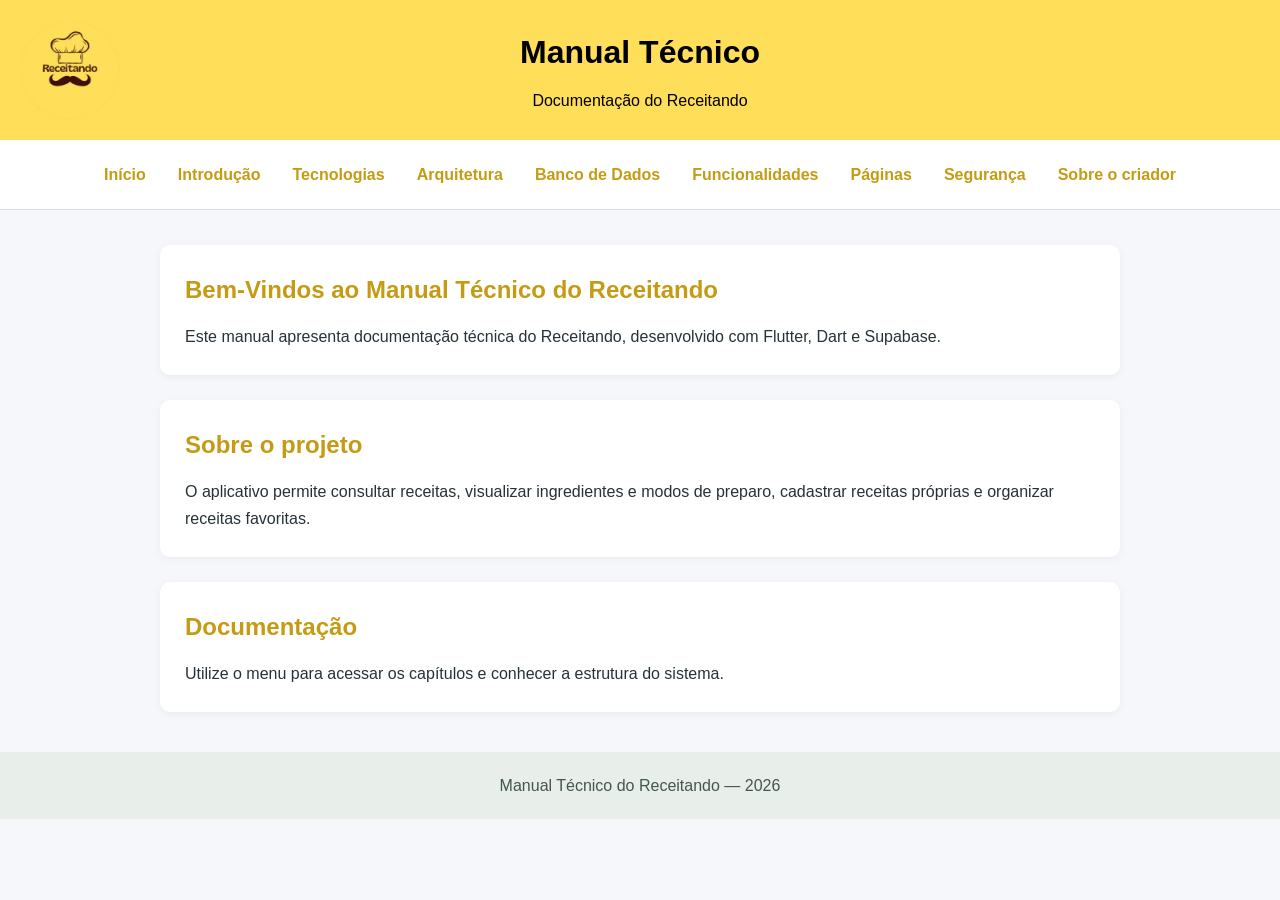
<file: index.html>
<!DOCTYPE html>
<html lang="pt-br">
<head>
    <meta charset="UTF-8">
    <meta name="viewport" content="width=device-width, initial-scale=1.0">
    <link rel="stylesheet" href="css/style.css">
    <title>Receitando</title>
</head>
<body>
    
    <header>
        <img class="logo-cabecalho" src="imagens/ReceitandoApp.png" alt="Logo do Receitando">

        <div class="titulo-cabecalho">
            <h1>Manual Técnico</h1>
            <p>Documentação do Receitando</p>
        </div>
    </header>

    <nav>
        <a href="index.html">Início</a>
        <a href="paginas/introducao.html">Introdução</a>
        <a href="paginas/tecnologias.html">Tecnologias</a>
        <a href="paginas/arquitetura.html">Arquitetura</a>
        <a href="paginas/banco-de-dados.html">Banco de Dados</a>
        <a href="paginas/funcionalidades.html">Funcionalidades</a>
        <a href="paginas/paginas.html">Páginas</a>
        <a href="paginas/seguranca.html">Segurança</a>
        <a href="paginas/sobre-criador.html">Sobre o criador</a>
    </nav>

    <main>
        <section>
            <h2>Bem-Vindos ao Manual Técnico do Receitando</h2>

            <p>
                Este manual apresenta documentação técnica do Receitando, desenvolvido com Flutter, Dart e Supabase.
            </p>
        </section>

        <section>
            <h2>Sobre o projeto</h2>

            <p>
                O aplicativo permite consultar receitas,
                visualizar ingredientes e modos de preparo,
                cadastrar receitas próprias e organizar
                receitas favoritas.
            </p>

            
        </section>

        <section>
            <h2>Documentação</h2>

            <p>
                Utilize o menu para acessar os capítulos
                e conhecer a estrutura do sistema.
            </p>
        </section>
    </main>

    <footer>
        <p>Manual Técnico do Receitando — 2026</p>
    </footer>

</body>
</html>
</file>
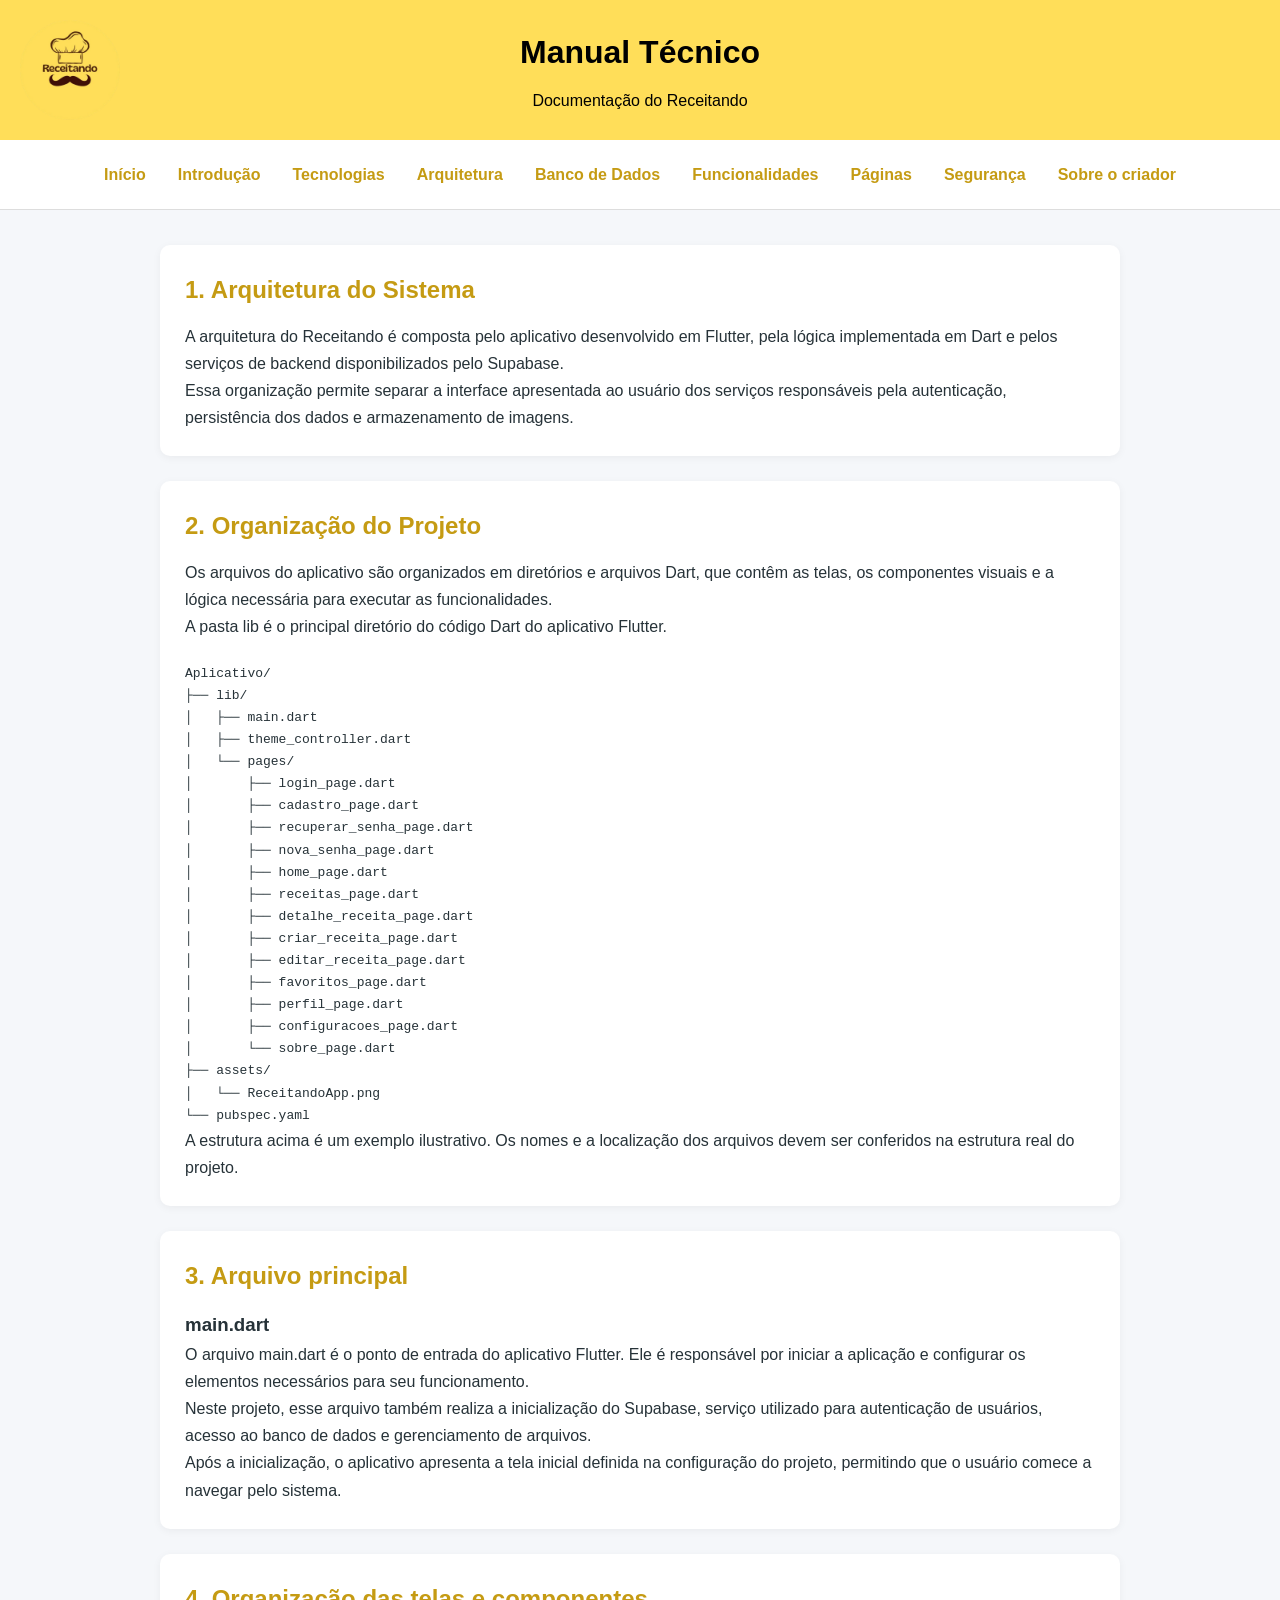
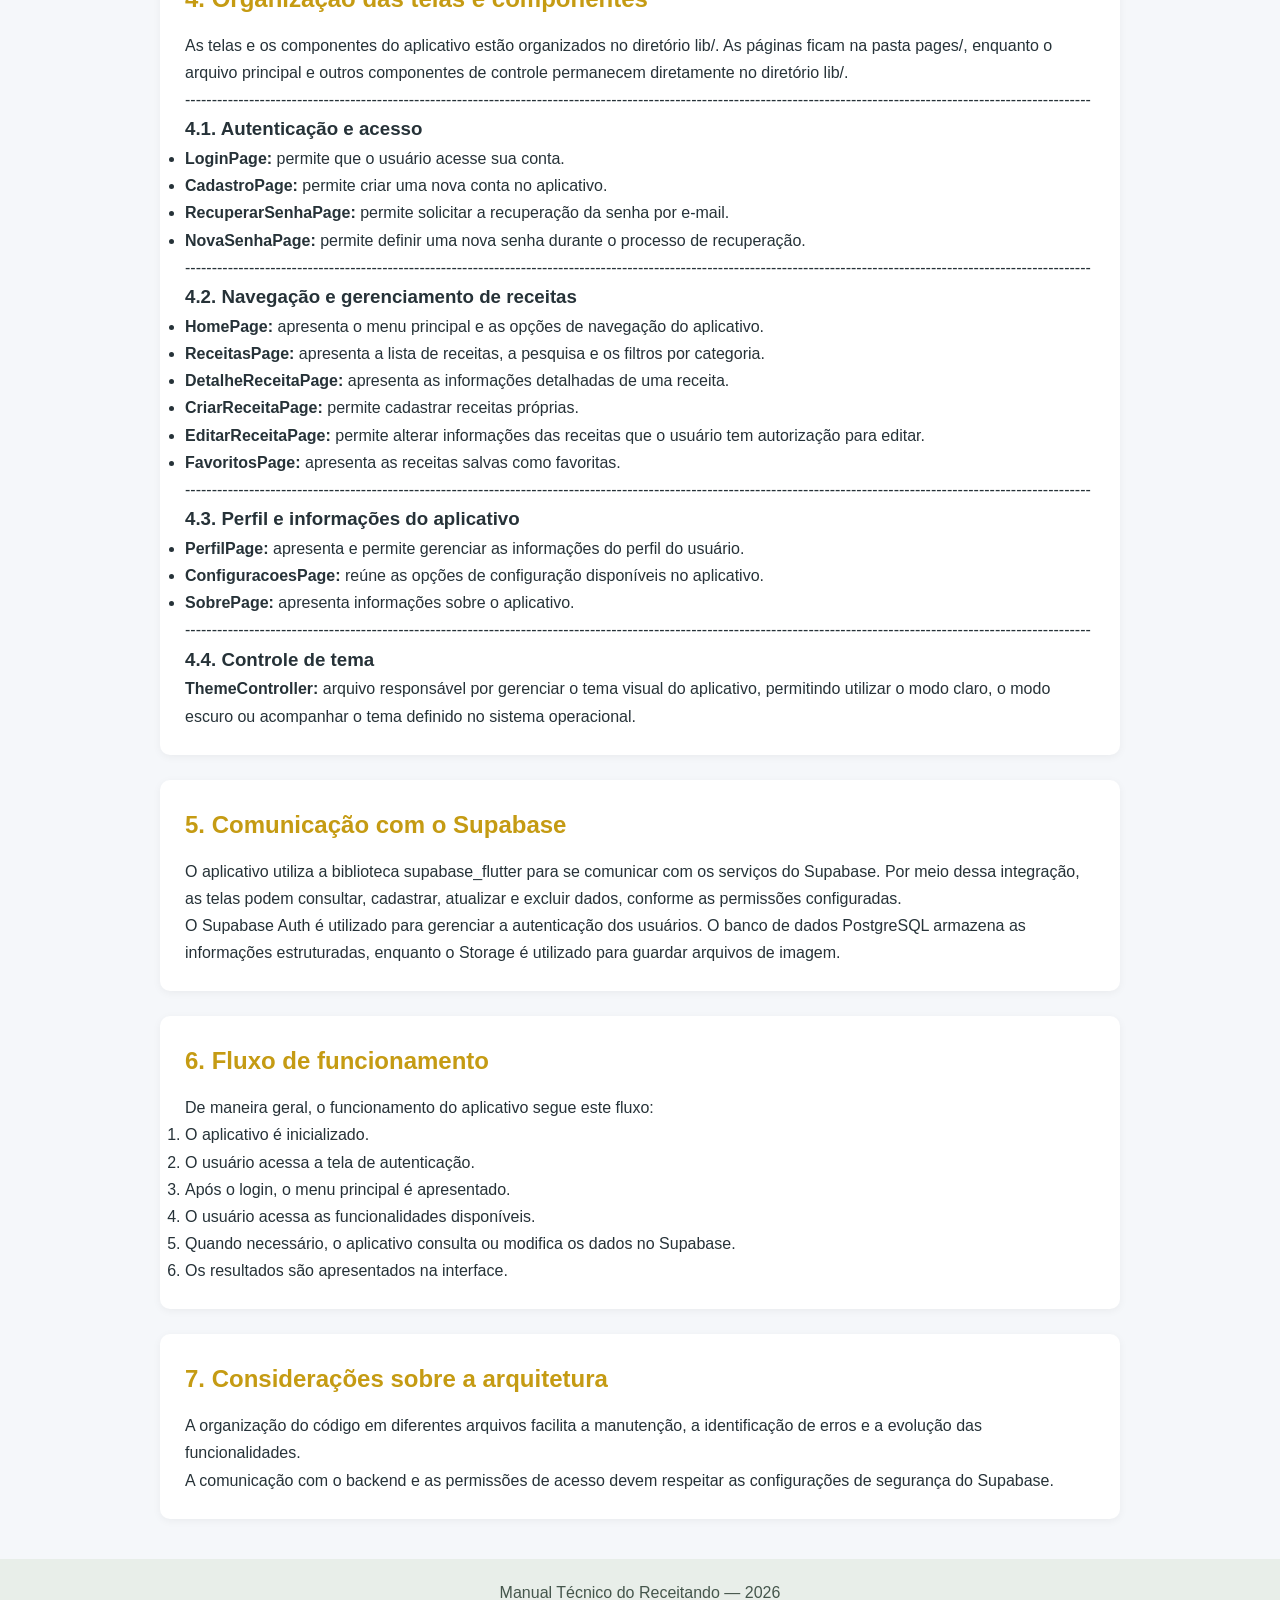
<file: paginas/arquitetura.html>
<!DOCTYPE html>
<html lang="pt-BR">
<head>
    <meta charset="UTF-8">
    <meta name="viewport" content="width=device-width, initial-scale=1.0">

    <title>Arquitetura | Manual Técnico</title>

    <link rel="stylesheet" href="../css/style.css">
</head>
<body>

    <header>
        <img class="logo-cabecalho"
             src="../imagens/ReceitandoApp.png"
             alt="Logo do Receitando">

        <div class="titulo-cabecalho">
            <h1>Manual Técnico</h1>
            <p>Documentação do Receitando</p>
        </div>
    </header>

    <nav>
        <a href="../index.html">Início</a>
        <a href="introducao.html">Introdução</a>
        <a href="tecnologias.html">Tecnologias</a>
        <a href="arquitetura.html">Arquitetura</a>
        <a href="banco-de-dados.html">Banco de Dados</a>
        <a href="funcionalidades.html">Funcionalidades</a>
        <a href="paginas.html">Páginas</a>
        <a href="seguranca.html">Segurança</a>
        <a href="sobre-criador.html">Sobre o criador</a>
    </nav>

    <main>
        <section>
            <h2>1. Arquitetura do Sistema</h2>

            <p>
                A arquitetura do Receitando é composta
                pelo aplicativo desenvolvido em Flutter,
                pela lógica implementada em Dart e pelos
                serviços de backend disponibilizados pelo
                Supabase.
            </p>

            <p>
                Essa organização permite separar a interface
                apresentada ao usuário dos serviços responsáveis
                pela autenticação, persistência dos dados e
                armazenamento de imagens.
            </p>
        </section>

        <section>
            <h2>2. Organização do Projeto</h2>

            <p>
                Os arquivos do aplicativo são organizados
                em diretórios e arquivos Dart, que contêm
                as telas, os componentes visuais e a lógica
                necessária para executar as funcionalidades.
            </p>

            <p>
                A pasta lib é o principal diretório do código
                Dart do aplicativo Flutter.
            </p>

            <pre><code>
Aplicativo/
├── lib/
│   ├── main.dart
│   ├── theme_controller.dart
│   └── pages/
│       ├── login_page.dart
│       ├── cadastro_page.dart
│       ├── recuperar_senha_page.dart
│       ├── nova_senha_page.dart
│       ├── home_page.dart
│       ├── receitas_page.dart
│       ├── detalhe_receita_page.dart
│       ├── criar_receita_page.dart
│       ├── editar_receita_page.dart
│       ├── favoritos_page.dart
│       ├── perfil_page.dart
│       ├── configuracoes_page.dart
│       └── sobre_page.dart
├── assets/
│   └── ReceitandoApp.png
└── pubspec.yaml
</code></pre>

            <p>
                A estrutura acima é um exemplo ilustrativo.
                Os nomes e a localização dos arquivos devem
                ser conferidos na estrutura real do projeto.
            </p>
        </section>


        <section>
            <h2>3. Arquivo principal</h2>

            <h3>main.dart</h3>

            <p>
                O arquivo main.dart é o ponto de entrada do
                aplicativo Flutter. Ele é responsável por iniciar
                a aplicação e configurar os elementos necessários
                para seu funcionamento.
            </p>

            <p>
                Neste projeto, esse arquivo também realiza a
                inicialização do Supabase, serviço utilizado
                para autenticação de usuários, acesso ao banco
                de dados e gerenciamento de arquivos.
            </p>

            <p>
                Após a inicialização, o aplicativo apresenta
                a tela inicial definida na configuração do projeto,
                permitindo que o usuário comece a navegar pelo sistema.
            </p>
        </section>

        <section>
            <h2>4. Organização das telas e componentes</h2>

            <p>
                As telas e os componentes do aplicativo estão
                organizados no diretório lib/. As páginas ficam
                na pasta pages/, enquanto o arquivo principal e
                outros componentes de controle permanecem
                diretamente no diretório lib/.
            </p>

            <p>
            --------------------------------------------------------------------------------------------------------------------------------------------------------------------------
            </p>

            <h3>4.1. Autenticação e acesso</h3>

            <ul>
                <li>
                    <strong>LoginPage:</strong>
                    permite que o usuário acesse sua conta.
                </li>

                <li>
                    <strong>CadastroPage:</strong>
                    permite criar uma nova conta no aplicativo.
                </li>

                <li>
                    <strong>RecuperarSenhaPage:</strong>
                    permite solicitar a recuperação da senha
                    por e-mail.
                </li>

                <li>
                    <strong>NovaSenhaPage:</strong>
                    permite definir uma nova senha durante
                    o processo de recuperação.
                </li>
            </ul>

            <p>
            --------------------------------------------------------------------------------------------------------------------------------------------------------------------------
            </p>

            <h3>4.2. Navegação e gerenciamento de receitas</h3>

            <ul>
                <li>
                    <strong>HomePage:</strong>
                    apresenta o menu principal e as opções
                    de navegação do aplicativo.
                </li>

                <li>
                    <strong>ReceitasPage:</strong>
                    apresenta a lista de receitas, a pesquisa
                    e os filtros por categoria.
                </li>

                <li>
                    <strong>DetalheReceitaPage:</strong>
                    apresenta as informações detalhadas
                    de uma receita.
                </li>

                <li>
                    <strong>CriarReceitaPage:</strong>
                    permite cadastrar receitas próprias.
                </li>

                <li>
                    <strong>EditarReceitaPage:</strong>
                    permite alterar informações das receitas
                    que o usuário tem autorização para editar.
                </li>

                <li>
                    <strong>FavoritosPage:</strong>
                    apresenta as receitas salvas como favoritas.
                </li>
            </ul>

            <p>
            --------------------------------------------------------------------------------------------------------------------------------------------------------------------------
            </p>

            <h3>4.3. Perfil e informações do aplicativo</h3>

            <ul>
                <li>
                    <strong>PerfilPage:</strong>
                    apresenta e permite gerenciar as informações
                    do perfil do usuário.
                </li>

                <li>
                    <strong>ConfiguracoesPage:</strong>
                    reúne as opções de configuração disponíveis
                    no aplicativo.
                </li>

                <li>
                    <strong>SobrePage:</strong>
                    apresenta informações sobre o aplicativo.
                </li>
            </ul>

            <p>
            --------------------------------------------------------------------------------------------------------------------------------------------------------------------------
            </p>

            <h3>4.4. Controle de tema</h3>

            <p>
                <strong>ThemeController:</strong>
                arquivo responsável por gerenciar o tema visual
                do aplicativo, permitindo utilizar o modo claro,
                o modo escuro ou acompanhar o tema definido
                no sistema operacional.
            </p>
        </section>

        <section>
            <h2>5. Comunicação com o Supabase</h2>

            <p>
                O aplicativo utiliza a biblioteca supabase_flutter
                para se comunicar com os serviços do Supabase.
                Por meio dessa integração, as telas podem
                consultar, cadastrar, atualizar e excluir dados,
                conforme as permissões configuradas.
            </p>

            <p>
                O Supabase Auth é utilizado para gerenciar
                a autenticação dos usuários. O banco de dados
                PostgreSQL armazena as informações estruturadas,
                enquanto o Storage é utilizado para guardar
                arquivos de imagem.
            </p>
        </section>

        <section>
            <h2>6. Fluxo de funcionamento</h2>

            <p>
                De maneira geral, o funcionamento do aplicativo
                segue este fluxo:
            </p>

            <ol>
                <li>O aplicativo é inicializado.</li>
                <li>O usuário acessa a tela de autenticação.</li>
                <li>Após o login, o menu principal é apresentado.</li>
                <li>O usuário acessa as funcionalidades disponíveis.</li>
                <li>Quando necessário, o aplicativo consulta ou
                    modifica os dados no Supabase.</li>
                <li>Os resultados são apresentados na interface.</li>
            </ol>
        </section>

        <section>
            <h2>7. Considerações sobre a arquitetura</h2>

            <p>
                A organização do código em diferentes arquivos
                facilita a manutenção, a identificação de erros
                e a evolução das funcionalidades.
            </p>

            <p>
                A comunicação com o backend e as permissões
                de acesso devem respeitar as configurações
                de segurança do Supabase.
            </p>
        </section>
    </main>

    <footer>
        <p>Manual Técnico do Receitando — 2026</p>
    </footer>

</body>
</html>
</file>
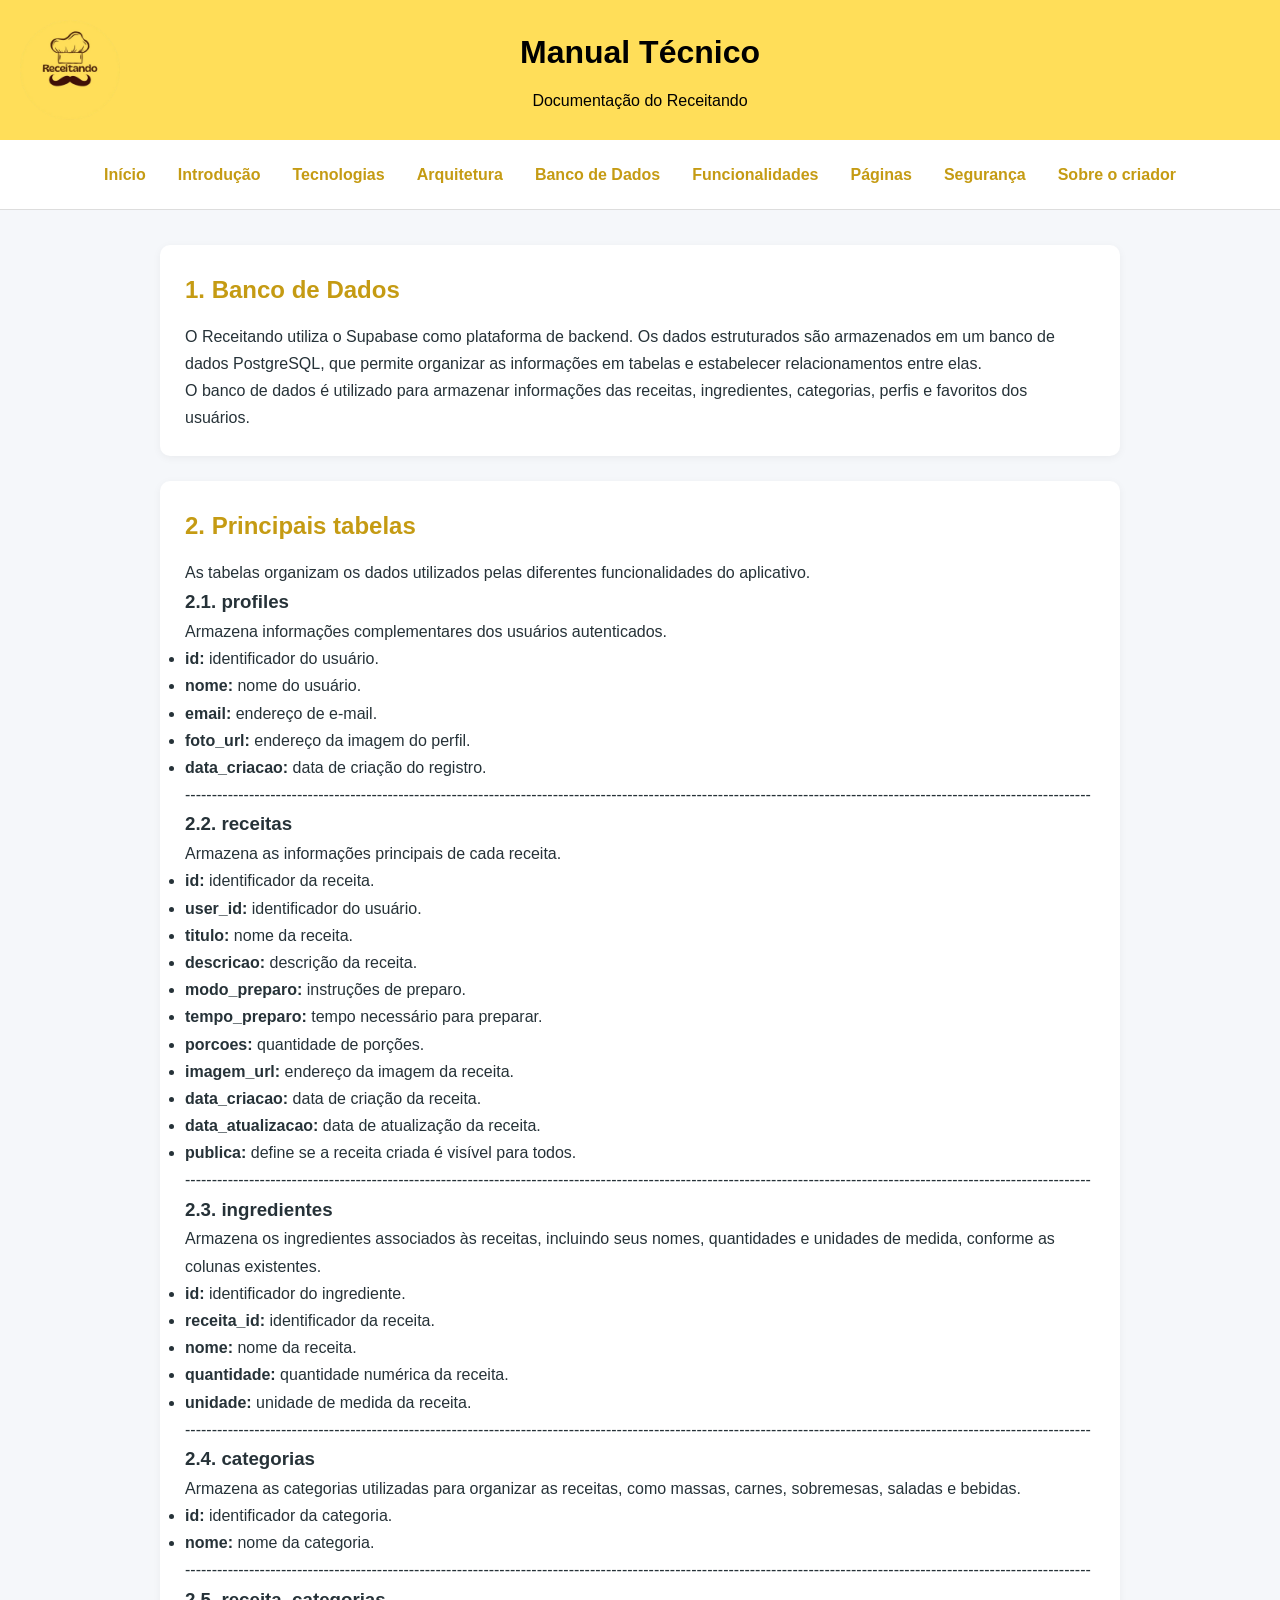
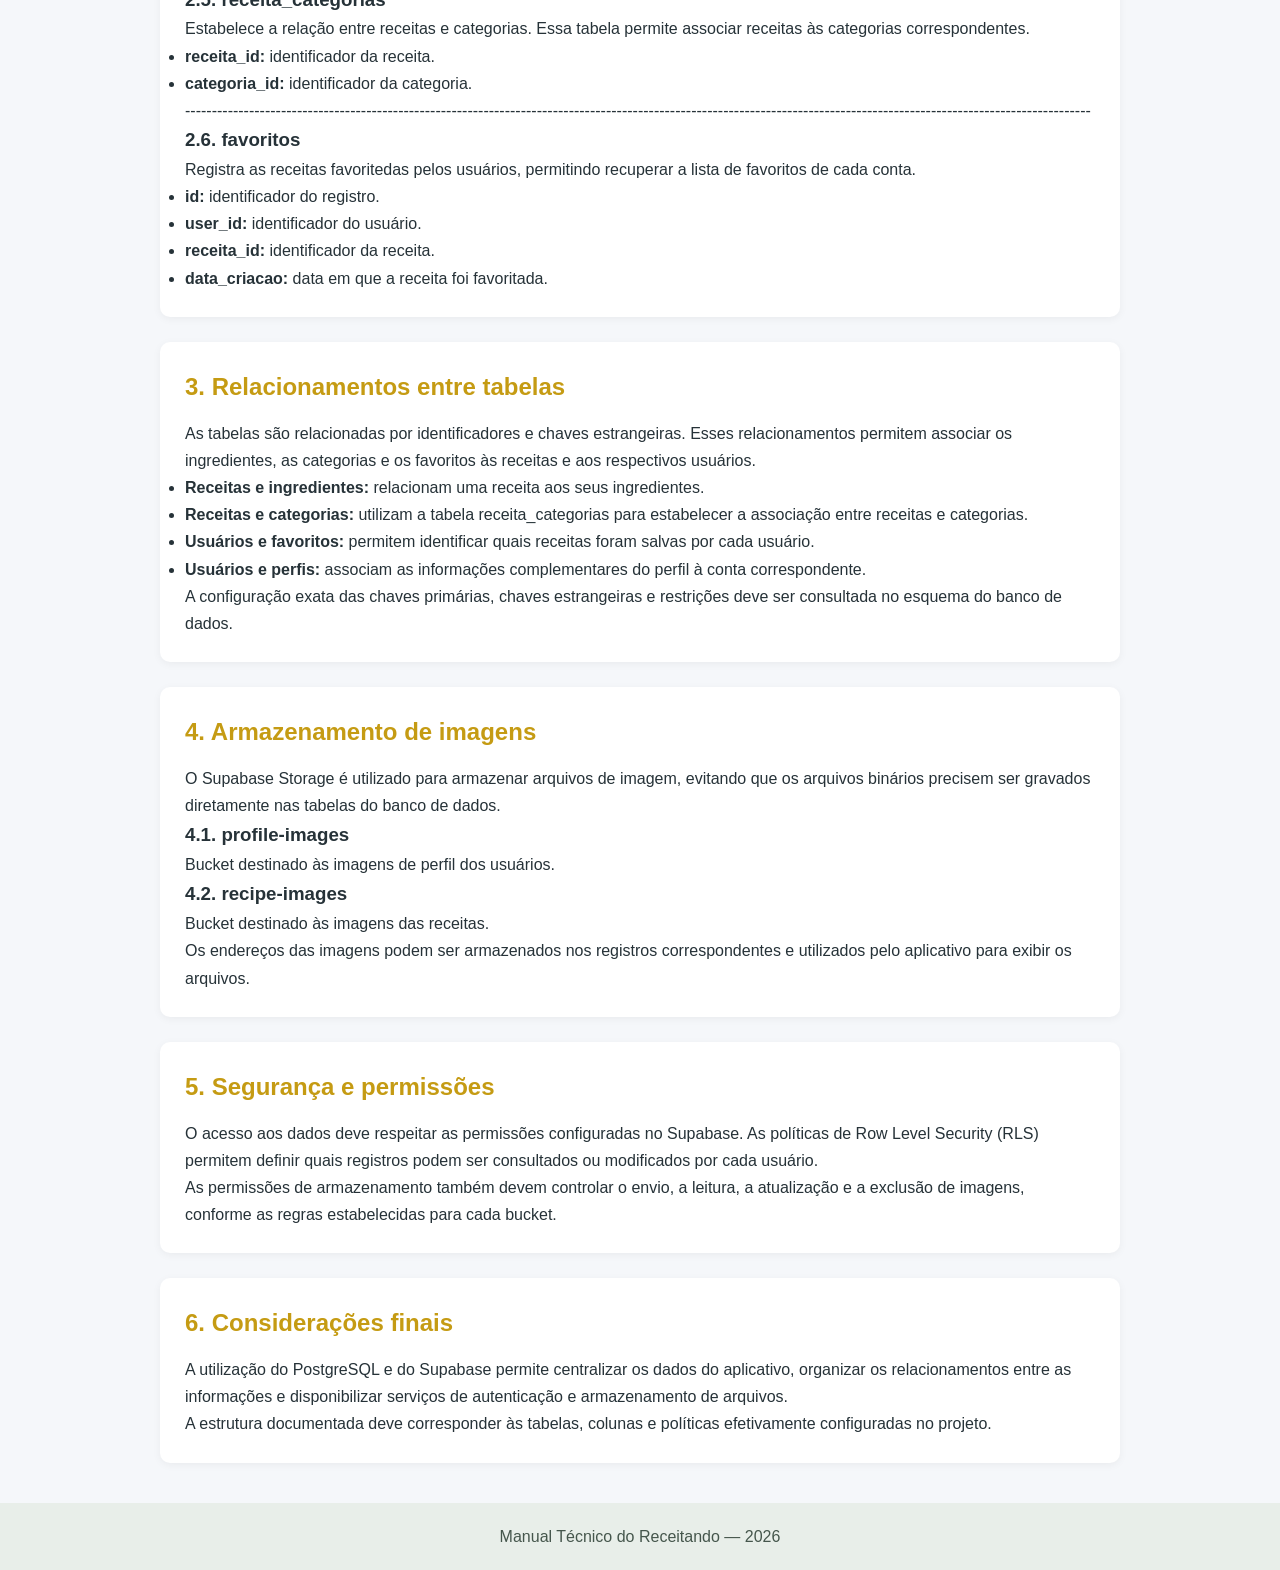
<file: paginas/banco-de-dados.html>
<!DOCTYPE html>
<html lang="pt-BR">
<head>
    <meta charset="UTF-8">
    <meta name="viewport" content="width=device-width, initial-scale=1.0">

    <title>Banco de Dados | Manual Técnico</title>

    <link rel="stylesheet" href="../css/style.css">
</head>
<body>

    <header>
        <img class="logo-cabecalho"
             src="../imagens/ReceitandoApp.png"
             alt="Logo do Receitando">

        <div class="titulo-cabecalho">
            <h1>Manual Técnico</h1>
            <p>Documentação do Receitando</p>
        </div>
    </header>

    <nav>
        <a href="../index.html">Início</a>
        <a href="introducao.html">Introdução</a>
        <a href="tecnologias.html">Tecnologias</a>
        <a href="arquitetura.html">Arquitetura</a>
        <a href="banco-de-dados.html">Banco de Dados</a>
        <a href="funcionalidades.html">Funcionalidades</a>
        <a href="paginas.html">Páginas</a>
        <a href="seguranca.html">Segurança</a>
        <a href="sobre-criador.html">Sobre o criador</a>
    </nav>

    <main>

        <section>
            <h2>1. Banco de Dados</h2>

            <p>
                O Receitando utiliza o Supabase como
                plataforma de backend. Os dados estruturados
                são armazenados em um banco de dados PostgreSQL,
                que permite organizar as informações em tabelas
                e estabelecer relacionamentos entre elas.
            </p>

            <p>
                O banco de dados é utilizado para armazenar
                informações das receitas, ingredientes,
                categorias, perfis e favoritos dos usuários.
            </p>
        </section>

        <section>
            <h2>2. Principais tabelas</h2>

            <p>
                As tabelas organizam os dados utilizados
                pelas diferentes funcionalidades do aplicativo.
            </p>

            <h3>2.1. profiles</h3>

            <p>
                Armazena informações complementares dos
                usuários autenticados.
            </p>

            <ul>
                <li><strong>id:</strong> identificador do usuário.</li>
                <li><strong>nome:</strong> nome do usuário.</li>
                <li><strong>email:</strong> endereço de e-mail.</li>
                <li><strong>foto_url:</strong> endereço da imagem do perfil.</li>
                <li><strong>data_criacao:</strong> data de criação do registro.</li>
            </ul>

            <p>
            --------------------------------------------------------------------------------------------------------------------------------------------------------------------------
            </p>

            <h3>2.2. receitas</h3>

            <p>
                Armazena as informações principais de cada receita.
            </p>

            <ul>
                <li><strong>id:</strong> identificador da receita.</li>
                <li><strong>user_id:</strong> identificador do usuário.</li>
                <li><strong>titulo:</strong> nome da receita.</li>
                <li><strong>descricao:</strong> descrição da receita.</li>
                <li><strong>modo_preparo:</strong> instruções de preparo.</li>
                <li><strong>tempo_preparo:</strong> tempo necessário para preparar.</li>
                <li><strong>porcoes:</strong> quantidade de porções.</li>
                <li><strong>imagem_url:</strong> endereço da imagem da receita.</li>
                <li><strong>data_criacao:</strong> data de criação da receita.</li>
                <li><strong>data_atualizacao:</strong> data de atualização da receita.</li>
                <li><strong>publica:</strong> define se a receita criada é visível para todos.</li>
            </ul>

            <p>
            --------------------------------------------------------------------------------------------------------------------------------------------------------------------------
            </p>

            <h3>2.3. ingredientes</h3>

            <p>
                Armazena os ingredientes associados às receitas,
                incluindo seus nomes, quantidades e unidades
                de medida, conforme as colunas existentes.
            </p>

            <ul>
                <li><strong>id:</strong> identificador do ingrediente.</li>
                <li><strong>receita_id:</strong> identificador da receita.</li>
                <li><strong>nome:</strong> nome da receita.</li>
                <li><strong>quantidade:</strong> quantidade numérica da receita.</li>
                <li><strong>unidade:</strong> unidade de medida da receita.</li>
            </ul>

            <p>
            --------------------------------------------------------------------------------------------------------------------------------------------------------------------------
            </p>

            <h3>2.4. categorias</h3>

            <p>
                Armazena as categorias utilizadas para organizar
                as receitas, como massas, carnes, sobremesas,
                saladas e bebidas.
            </p>

            <ul>
                <li><strong>id:</strong> identificador da categoria.</li>
                <li><strong>nome:</strong> nome da categoria.</li>
            </ul>

            <p>
            --------------------------------------------------------------------------------------------------------------------------------------------------------------------------
            </p>

            <h3>2.5. receita_categorias</h3>

            <p>
                Estabelece a relação entre receitas e categorias.
                Essa tabela permite associar receitas às categorias
                correspondentes.
            </p>

            <ul>
                <li><strong>receita_id:</strong> identificador da receita.</li>
                <li><strong>categoria_id:</strong> identificador da categoria.</li>
            </ul>

            <p>
            --------------------------------------------------------------------------------------------------------------------------------------------------------------------------
            </p>

            <h3>2.6. favoritos</h3>

            <p>
                Registra as receitas favoritedas pelos usuários,
                permitindo recuperar a lista de favoritos de cada
                conta.
            </p>

            <ul>
                <li><strong>id:</strong> identificador do registro.</li>
                <li><strong>user_id:</strong> identificador do usuário.</li>
                <li><strong>receita_id:</strong> identificador da receita.</li>
                <li><strong>data_criacao:</strong> data em que a receita foi favoritada.</li>
            </ul>
        </section>

        <section>
            <h2>3. Relacionamentos entre tabelas</h2>

            <p>
                As tabelas são relacionadas por identificadores
                e chaves estrangeiras. Esses relacionamentos
                permitem associar os ingredientes, as categorias
                e os favoritos às receitas e aos respectivos usuários.
            </p>

            <ul>
                <li>
                    <strong>Receitas e ingredientes:</strong>
                    relacionam uma receita aos seus ingredientes.
                </li>

                <li>
                    <strong>Receitas e categorias:</strong>
                    utilizam a tabela receita_categorias para
                    estabelecer a associação entre receitas
                    e categorias.
                </li>

                <li>
                    <strong>Usuários e favoritos:</strong>
                    permitem identificar quais receitas foram
                    salvas por cada usuário.
                </li>

                <li>
                    <strong>Usuários e perfis:</strong>
                    associam as informações complementares
                    do perfil à conta correspondente.
                </li>
            </ul>

            <p>
                A configuração exata das chaves primárias,
                chaves estrangeiras e restrições deve ser
                consultada no esquema do banco de dados.
            </p>
        </section>

        <section>
            <h2>4. Armazenamento de imagens</h2>

            <p>
                O Supabase Storage é utilizado para armazenar
                arquivos de imagem, evitando que os arquivos
                binários precisem ser gravados diretamente
                nas tabelas do banco de dados.
            </p>

            <h3>4.1. profile-images</h3>

            <p>
                Bucket destinado às imagens de perfil
                dos usuários.
            </p>

            <h3>4.2. recipe-images</h3>

            <p>
                Bucket destinado às imagens das receitas.
            </p>

            <p>
                Os endereços das imagens podem ser armazenados
                nos registros correspondentes e utilizados
                pelo aplicativo para exibir os arquivos.
            </p>
        </section>

        <section>
            <h2>5. Segurança e permissões</h2>

            <p>
                O acesso aos dados deve respeitar as permissões
                configuradas no Supabase. As políticas de Row
                Level Security (RLS) permitem definir quais
                registros podem ser consultados ou modificados
                por cada usuário.
            </p>

            <p>
                As permissões de armazenamento também devem
                controlar o envio, a leitura, a atualização
                e a exclusão de imagens, conforme as regras
                estabelecidas para cada bucket.
            </p>
        </section>

        <section>
            <h2>6. Considerações finais</h2>

            <p>
                A utilização do PostgreSQL e do Supabase permite
                centralizar os dados do aplicativo, organizar
                os relacionamentos entre as informações e
                disponibilizar serviços de autenticação
                e armazenamento de arquivos.
            </p>

            <p>
                A estrutura documentada deve corresponder
                às tabelas, colunas e políticas efetivamente
                configuradas no projeto.
            </p>
        </section>

    </main>

    <footer>
        <p>Manual Técnico do Receitando — 2026</p>
    </footer>

</body>
</html>
</file>
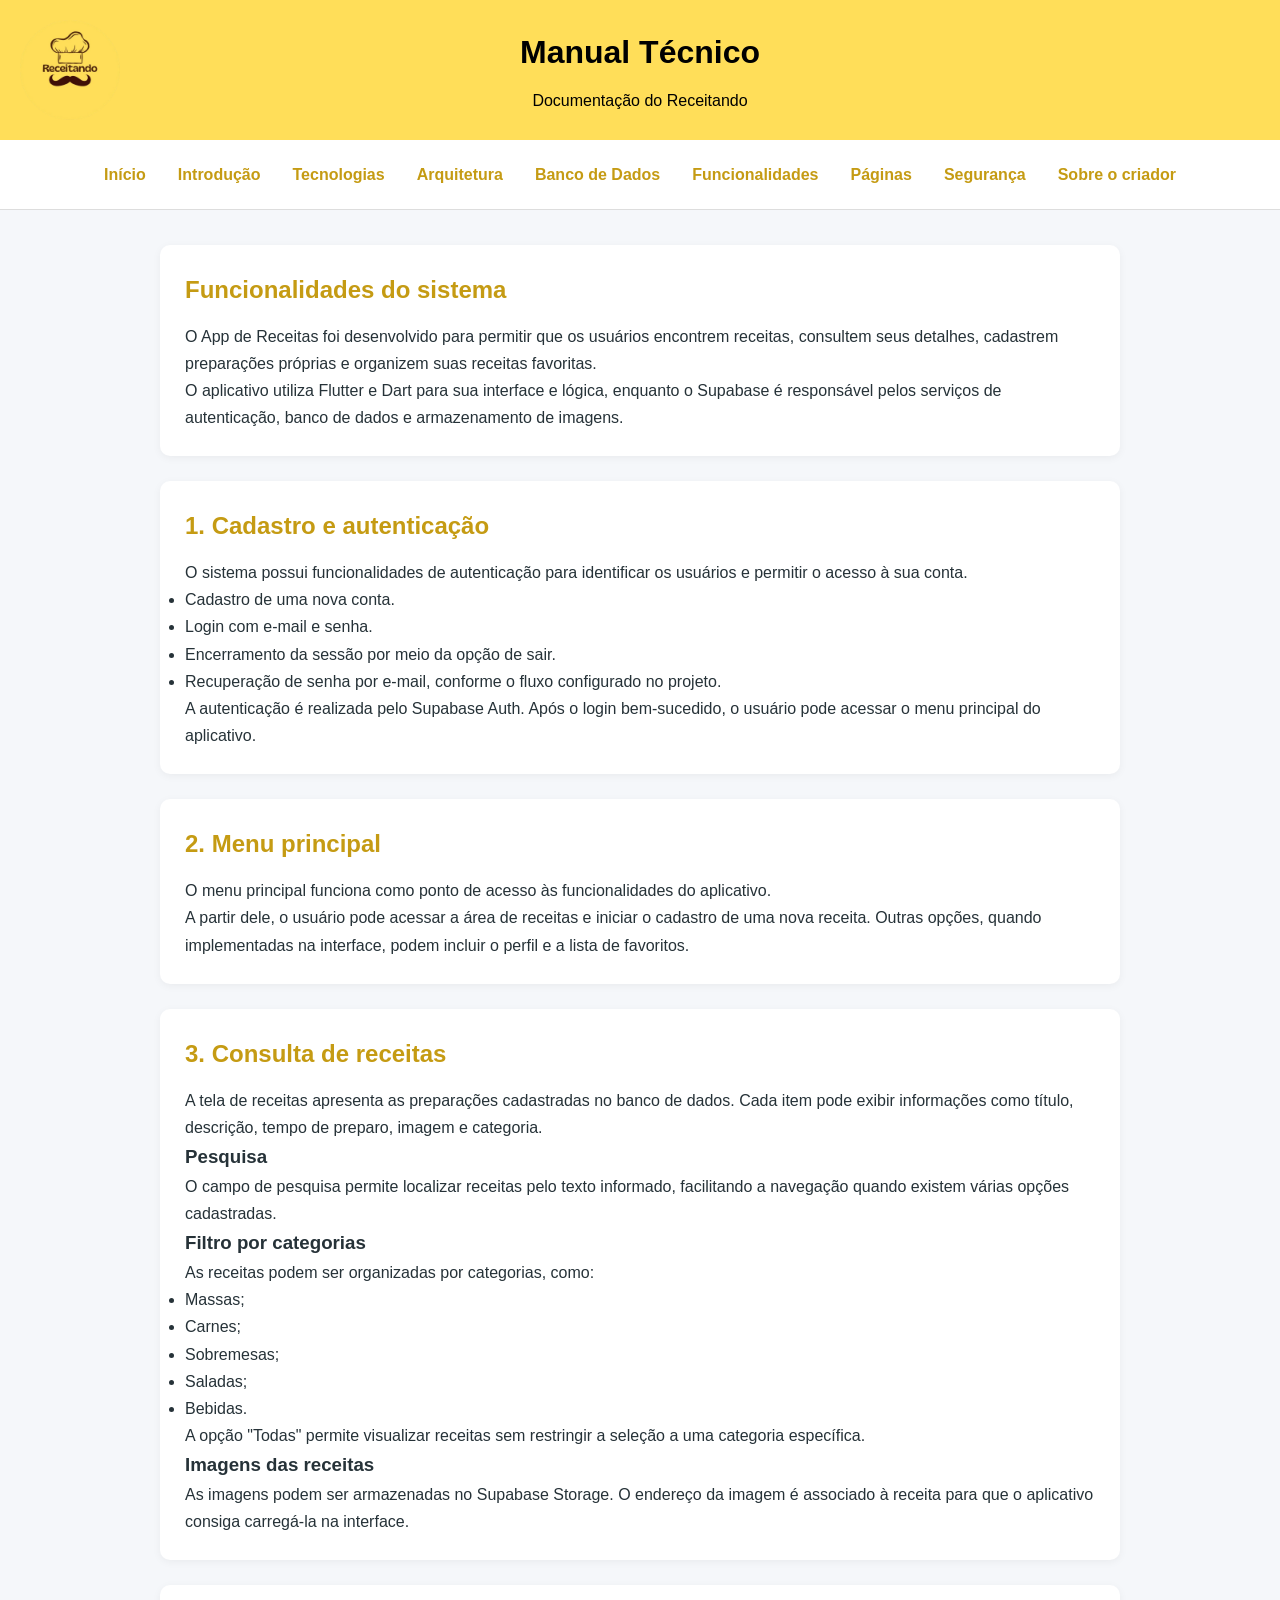
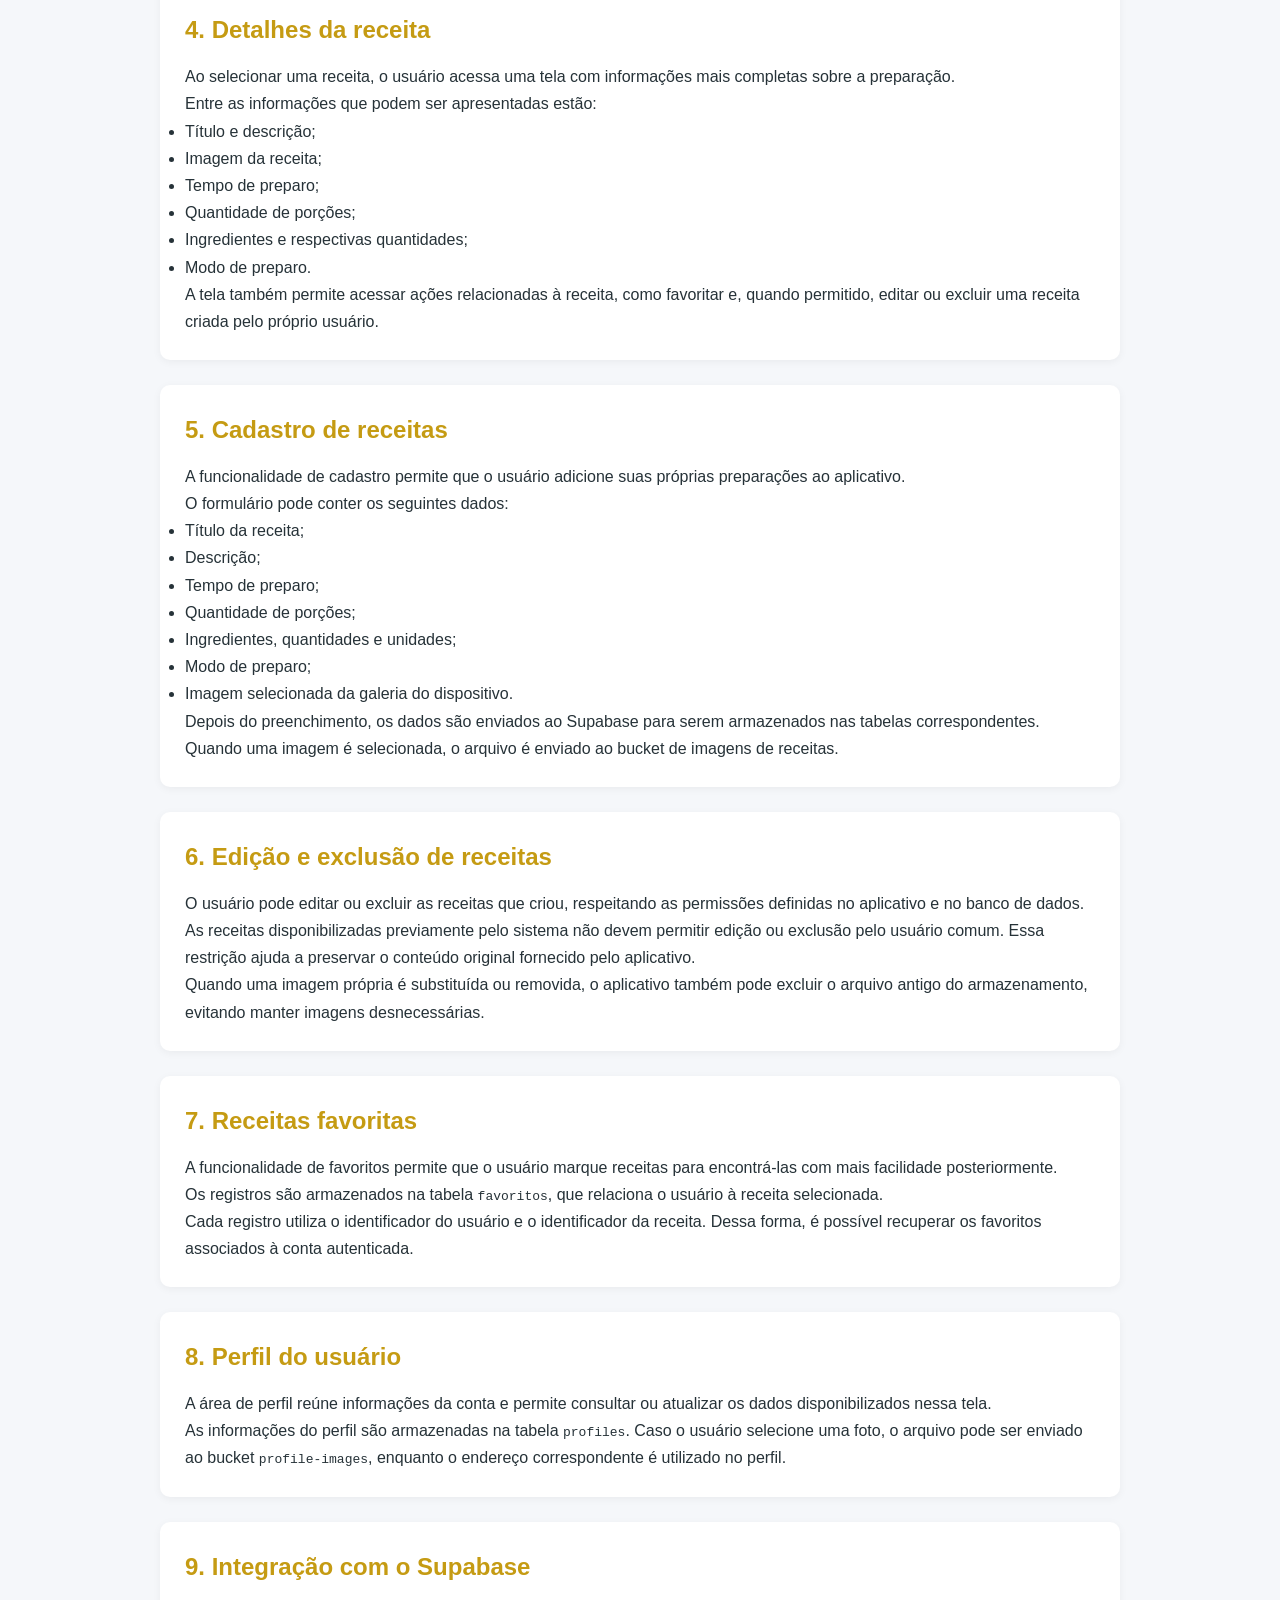
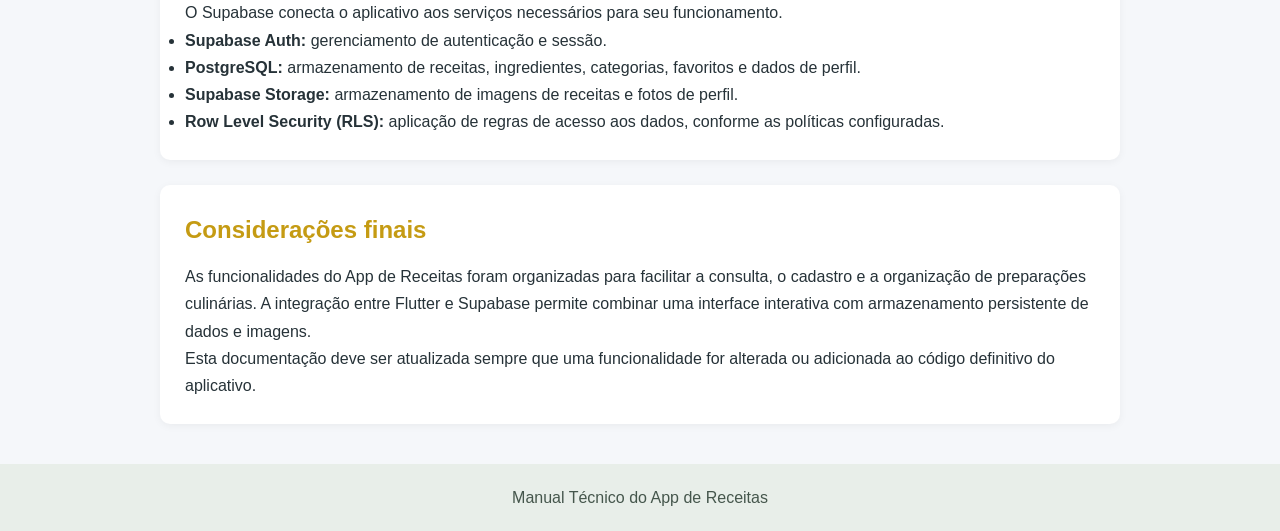
<file: paginas/funcionalidades.html>
<!DOCTYPE html>
<html lang="pt-BR">
<head>
    <meta charset="UTF-8">
    <meta name="viewport" content="width=device-width, initial-scale=1.0">

    <title>Funcionalidades - Manual Técnico</title>

    <link rel="stylesheet" href="../css/style.css">
</head>

<body>

    <header>
        <img
            class="logo-cabecalho"
            src="../imagens/ReceitandoApp.png"
            alt="Logo do Receitando"
        >

        <div class="titulo-cabecalho">
            <h1>Manual Técnico</h1>
            <p>Documentação do Receitando</p>
        </div>
    </header>

    <nav>
        <a href="../index.html">Início</a>
        <a href="introducao.html">Introdução</a>
        <a href="tecnologias.html">Tecnologias</a>
        <a href="arquitetura.html">Arquitetura</a>
        <a href="banco-de-dados.html">Banco de Dados</a>
        <a href="funcionalidades.html">Funcionalidades</a>
        <a href="paginas.html">Páginas</a>
        <a href="seguranca.html">Segurança</a>
        <a href="sobre-criador.html">Sobre o criador</a>
    </nav>

    <main>

        <section>
            <h2>Funcionalidades do sistema</h2>

            <p>
                O App de Receitas foi desenvolvido para permitir que
                os usuários encontrem receitas, consultem seus detalhes,
                cadastrem preparações próprias e organizem suas receitas
                favoritas.
            </p>

            <p>
                O aplicativo utiliza Flutter e Dart para sua interface
                e lógica, enquanto o Supabase é responsável pelos
                serviços de autenticação, banco de dados e armazenamento
                de imagens.
            </p>
        </section>

        <section>
            <h2>1. Cadastro e autenticação</h2>

            <p>
                O sistema possui funcionalidades de autenticação para
                identificar os usuários e permitir o acesso à sua conta.
            </p>

            <ul>
                <li>Cadastro de uma nova conta.</li>
                <li>Login com e-mail e senha.</li>
                <li>Encerramento da sessão por meio da opção de sair.</li>
                <li>Recuperação de senha por e-mail, conforme o fluxo
                    configurado no projeto.</li>
            </ul>

            <p>
                A autenticação é realizada pelo Supabase Auth. Após
                o login bem-sucedido, o usuário pode acessar o menu
                principal do aplicativo.
            </p>
        </section>

        <section>
            <h2>2. Menu principal</h2>

            <p>
                O menu principal funciona como ponto de acesso às
                funcionalidades do aplicativo.
            </p>

            <p>
                A partir dele, o usuário pode acessar a área de receitas
                e iniciar o cadastro de uma nova receita. Outras opções,
                quando implementadas na interface, podem incluir o perfil
                e a lista de favoritos.
            </p>
        </section>

        <section>
            <h2>3. Consulta de receitas</h2>

            <p>
                A tela de receitas apresenta as preparações cadastradas
                no banco de dados. Cada item pode exibir informações
                como título, descrição, tempo de preparo, imagem e
                categoria.
            </p>

            <h3>Pesquisa</h3>

            <p>
                O campo de pesquisa permite localizar receitas pelo
                texto informado, facilitando a navegação quando existem
                várias opções cadastradas.
            </p>

            <h3>Filtro por categorias</h3>

            <p>
                As receitas podem ser organizadas por categorias, como:
            </p>

            <ul>
                <li>Massas;</li>
                <li>Carnes;</li>
                <li>Sobremesas;</li>
                <li>Saladas;</li>
                <li>Bebidas.</li>
            </ul>

            <p>
                A opção "Todas" permite visualizar receitas sem restringir
                a seleção a uma categoria específica.
            </p>

            <h3>Imagens das receitas</h3>

            <p>
                As imagens podem ser armazenadas no Supabase Storage.
                O endereço da imagem é associado à receita para que
                o aplicativo consiga carregá-la na interface.
            </p>
        </section>

        <section>
            <h2>4. Detalhes da receita</h2>

            <p>
                Ao selecionar uma receita, o usuário acessa uma tela
                com informações mais completas sobre a preparação.
            </p>

            <p>Entre as informações que podem ser apresentadas estão:</p>

            <ul>
                <li>Título e descrição;</li>
                <li>Imagem da receita;</li>
                <li>Tempo de preparo;</li>
                <li>Quantidade de porções;</li>
                <li>Ingredientes e respectivas quantidades;</li>
                <li>Modo de preparo.</li>
            </ul>

            <p>
                A tela também permite acessar ações relacionadas à
                receita, como favoritar e, quando permitido, editar
                ou excluir uma receita criada pelo próprio usuário.
            </p>
        </section>

        <section>
            <h2>5. Cadastro de receitas</h2>

            <p>
                A funcionalidade de cadastro permite que o usuário
                adicione suas próprias preparações ao aplicativo.
            </p>

            <p>O formulário pode conter os seguintes dados:</p>

            <ul>
                <li>Título da receita;</li>
                <li>Descrição;</li>
                <li>Tempo de preparo;</li>
                <li>Quantidade de porções;</li>
                <li>Ingredientes, quantidades e unidades;</li>
                <li>Modo de preparo;</li>
                <li>Imagem selecionada da galeria do dispositivo.</li>
            </ul>

            <p>
                Depois do preenchimento, os dados são enviados ao
                Supabase para serem armazenados nas tabelas correspondentes.
                Quando uma imagem é selecionada, o arquivo é enviado
                ao bucket de imagens de receitas.
            </p>
        </section>

        <section>
            <h2>6. Edição e exclusão de receitas</h2>

            <p>
                O usuário pode editar ou excluir as receitas que criou,
                respeitando as permissões definidas no aplicativo e
                no banco de dados.
            </p>

            <p>
                As receitas disponibilizadas previamente pelo sistema
                não devem permitir edição ou exclusão pelo usuário comum.
                Essa restrição ajuda a preservar o conteúdo original
                fornecido pelo aplicativo.
            </p>

            <p>
                Quando uma imagem própria é substituída ou removida,
                o aplicativo também pode excluir o arquivo antigo do
                armazenamento, evitando manter imagens desnecessárias.
            </p>
        </section>

        <section>
            <h2>7. Receitas favoritas</h2>

            <p>
                A funcionalidade de favoritos permite que o usuário
                marque receitas para encontrá-las com mais facilidade
                posteriormente.
            </p>

            <p>
                Os registros são armazenados na tabela
                <code>favoritos</code>, que relaciona o usuário à receita
                selecionada.
            </p>

            <p>
                Cada registro utiliza o identificador do usuário e o
                identificador da receita. Dessa forma, é possível
                recuperar os favoritos associados à conta autenticada.
            </p>
        </section>

        <section>
            <h2>8. Perfil do usuário</h2>

            <p>
                A área de perfil reúne informações da conta e permite
                consultar ou atualizar os dados disponibilizados
                nessa tela.
            </p>

            <p>
                As informações do perfil são armazenadas na tabela
                <code>profiles</code>. Caso o usuário selecione uma
                foto, o arquivo pode ser enviado ao bucket
                <code>profile-images</code>, enquanto o endereço
                correspondente é utilizado no perfil.
            </p>
        </section>

        <section>
            <h2>9. Integração com o Supabase</h2>

            <p>
                O Supabase conecta o aplicativo aos serviços necessários
                para seu funcionamento.
            </p>

            <ul>
                <li>
                    <strong>Supabase Auth:</strong> gerenciamento
                    de autenticação e sessão.
                </li>
                <li>
                    <strong>PostgreSQL:</strong> armazenamento de
                    receitas, ingredientes, categorias, favoritos
                    e dados de perfil.
                </li>
                <li>
                    <strong>Supabase Storage:</strong> armazenamento
                    de imagens de receitas e fotos de perfil.
                </li>
                <li>
                    <strong>Row Level Security (RLS):</strong>
                    aplicação de regras de acesso aos dados,
                    conforme as políticas configuradas.
                </li>
            </ul>
        </section>

        <section>
            <h2>Considerações finais</h2>

            <p>
                As funcionalidades do App de Receitas foram organizadas
                para facilitar a consulta, o cadastro e a organização
                de preparações culinárias. A integração entre Flutter
                e Supabase permite combinar uma interface interativa
                com armazenamento persistente de dados e imagens.
            </p>

            <p>
                Esta documentação deve ser atualizada sempre que uma
                funcionalidade for alterada ou adicionada ao código
                definitivo do aplicativo.
            </p>
        </section>

    </main>

    <footer>
        <p>Manual Técnico do App de Receitas</p>
    </footer>

</body>
</html>
</file>
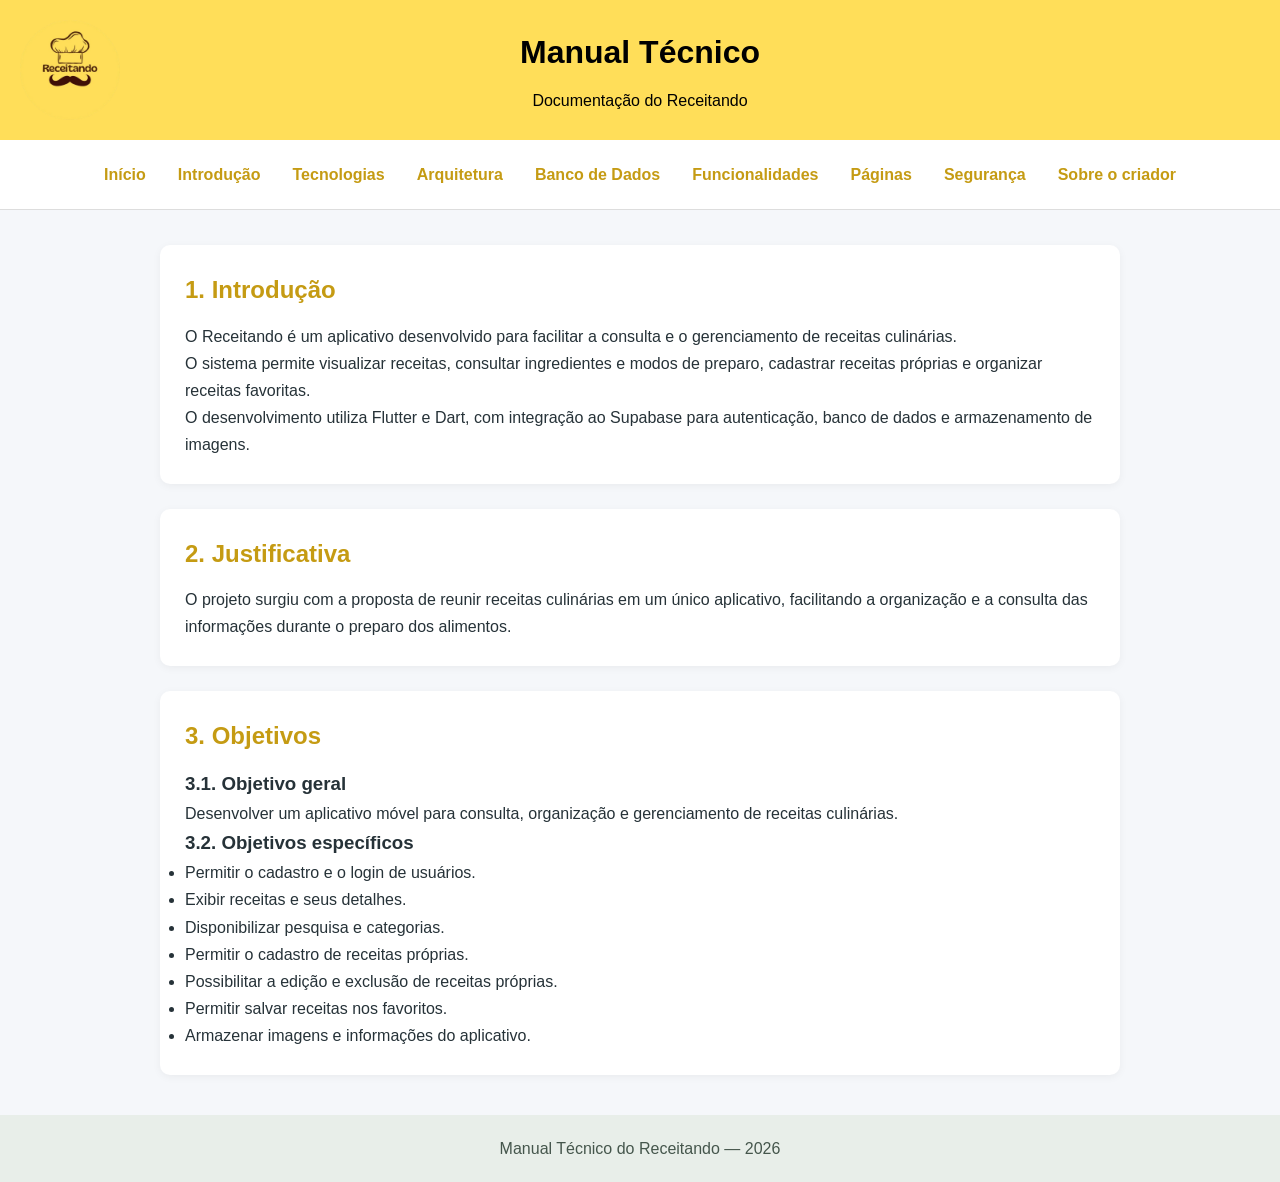
<file: paginas/introducao.html>
<!DOCTYPE html>
<html lang="pt-BR">
<head>
    <meta charset="UTF-8">
    <meta name="viewport" content="width=device-width, initial-scale=1.0">

    <title>Introdução | Manual Técnico</title>

    <link rel="stylesheet" href="../css/style.css">
</head>
<body>

    <header>
        <img class="logo-cabecalho"
             src="../imagens/ReceitandoApp.png"
             alt="Logo do Receitando">

        <div class="titulo-cabecalho">
            <h1>Manual Técnico</h1>
            <p>Documentação do Receitando</p>
        </div>
    </header>

    <nav>
        <a href="../index.html">Início</a>
        <a href="introducao.html">Introdução</a>
        <a href="tecnologias.html">Tecnologias</a>
        <a href="arquitetura.html">Arquitetura</a>
        <a href="banco-de-dados.html">Banco de Dados</a>
        <a href="funcionalidades.html">Funcionalidades</a>
        <a href="paginas.html">Páginas</a>
        <a href="seguranca.html">Segurança</a>
        <a href="sobre-criador.html">Sobre o criador</a>
    </nav>

    <main>
        <section>
            <h2>1. Introdução</h2>

            <p>
                O Receitando é um aplicativo desenvolvido
                para facilitar a consulta e o gerenciamento
                de receitas culinárias.
            </p>

            <p>
                O sistema permite visualizar receitas,
                consultar ingredientes e modos de preparo,
                cadastrar receitas próprias e organizar
                receitas favoritas.
            </p>

            <p>
                O desenvolvimento utiliza Flutter e Dart,
                com integração ao Supabase para autenticação,
                banco de dados e armazenamento de imagens.
            </p>
        </section>

        <section>
            <h2>2. Justificativa</h2>

            <p>
                O projeto surgiu com a proposta de reunir
                receitas culinárias em um único aplicativo,
                facilitando a organização e a consulta
                das informações durante o preparo dos alimentos.
            </p>
        </section>

        <section>
            <h2>3. Objetivos</h2>

            <h3>3.1. Objetivo geral</h3>

            <p>
                Desenvolver um aplicativo móvel para
                consulta, organização e gerenciamento
                de receitas culinárias.
            </p>

            <h3>3.2. Objetivos específicos</h3>

            <ul>
                <li>Permitir o cadastro e o login de usuários.</li>
                <li>Exibir receitas e seus detalhes.</li>
                <li>Disponibilizar pesquisa e categorias.</li>
                <li>Permitir o cadastro de receitas próprias.</li>
                <li>Possibilitar a edição e exclusão de receitas próprias.</li>
                <li>Permitir salvar receitas nos favoritos.</li>
                <li>Armazenar imagens e informações do aplicativo.</li>
            </ul>
        </section>
    </main>

    <footer>
        <p>Manual Técnico do Receitando — 2026</p>
    </footer>

</body>
</html>
</file>
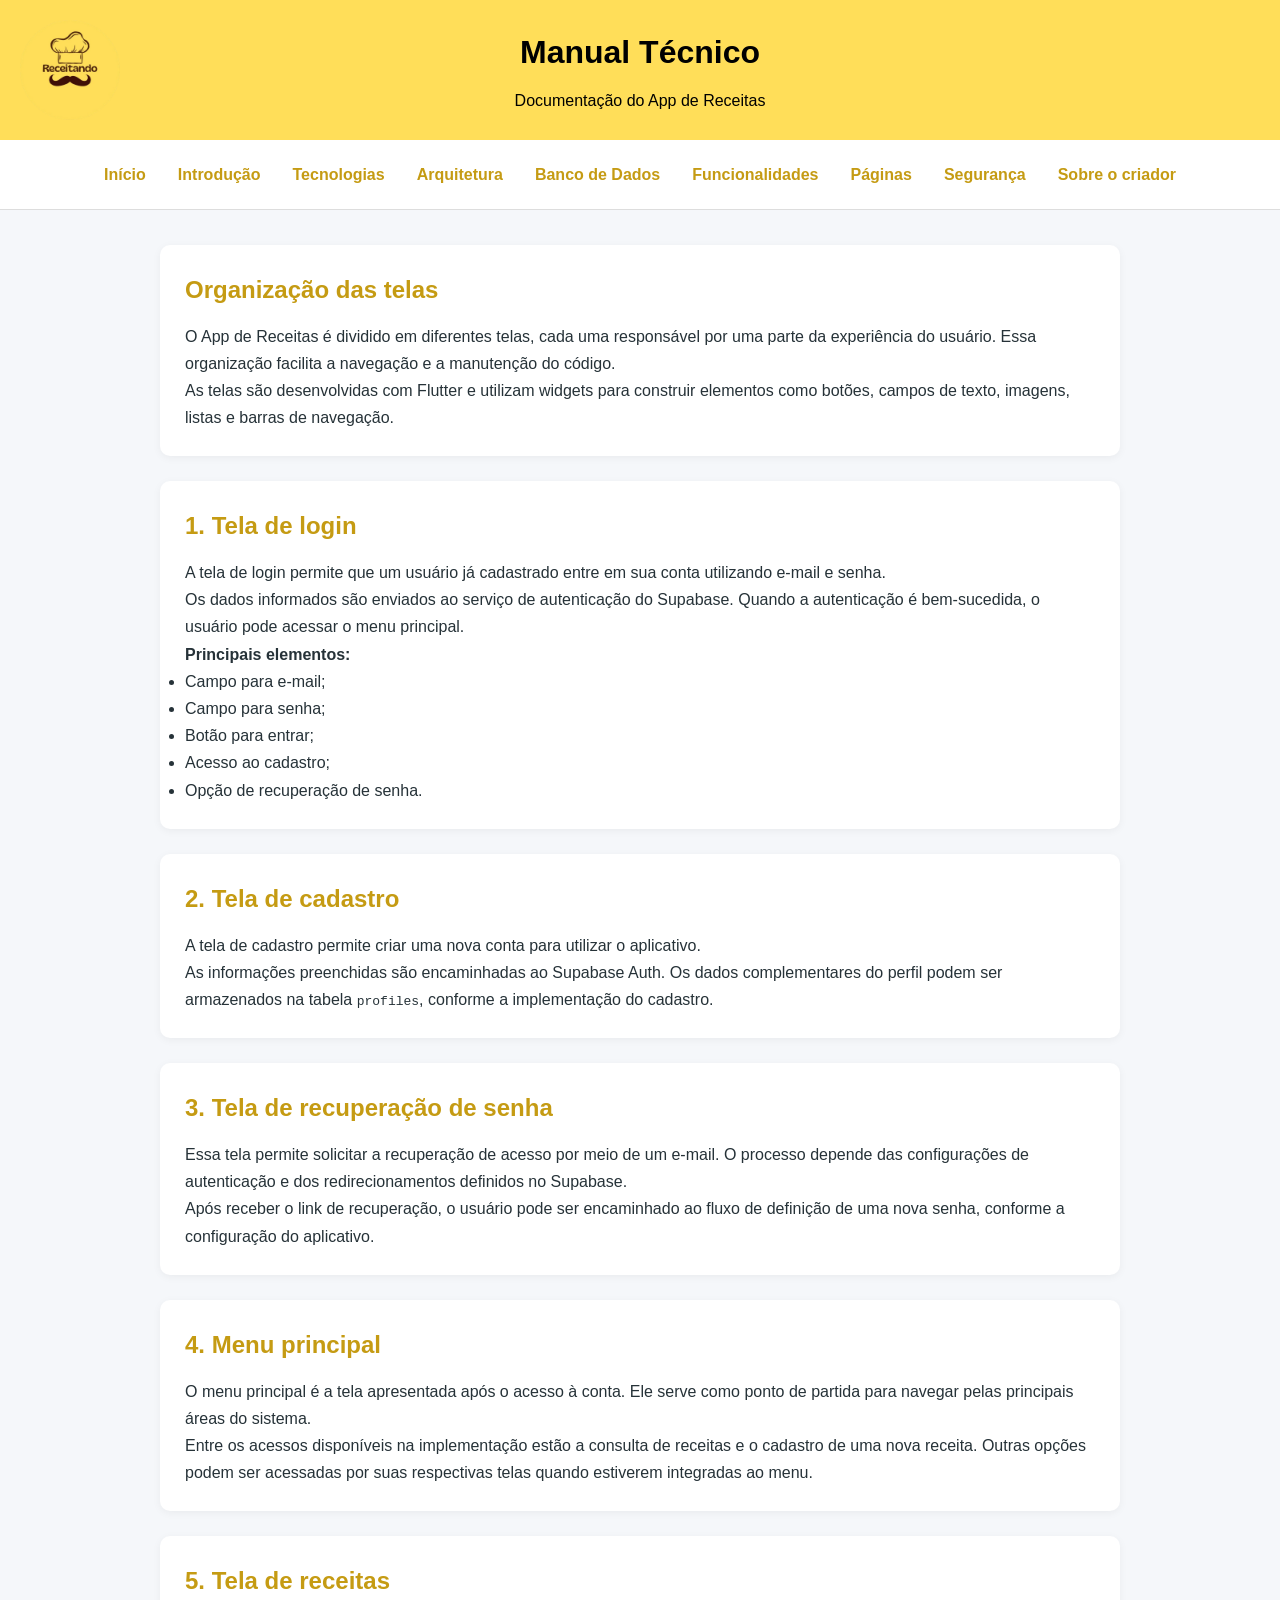
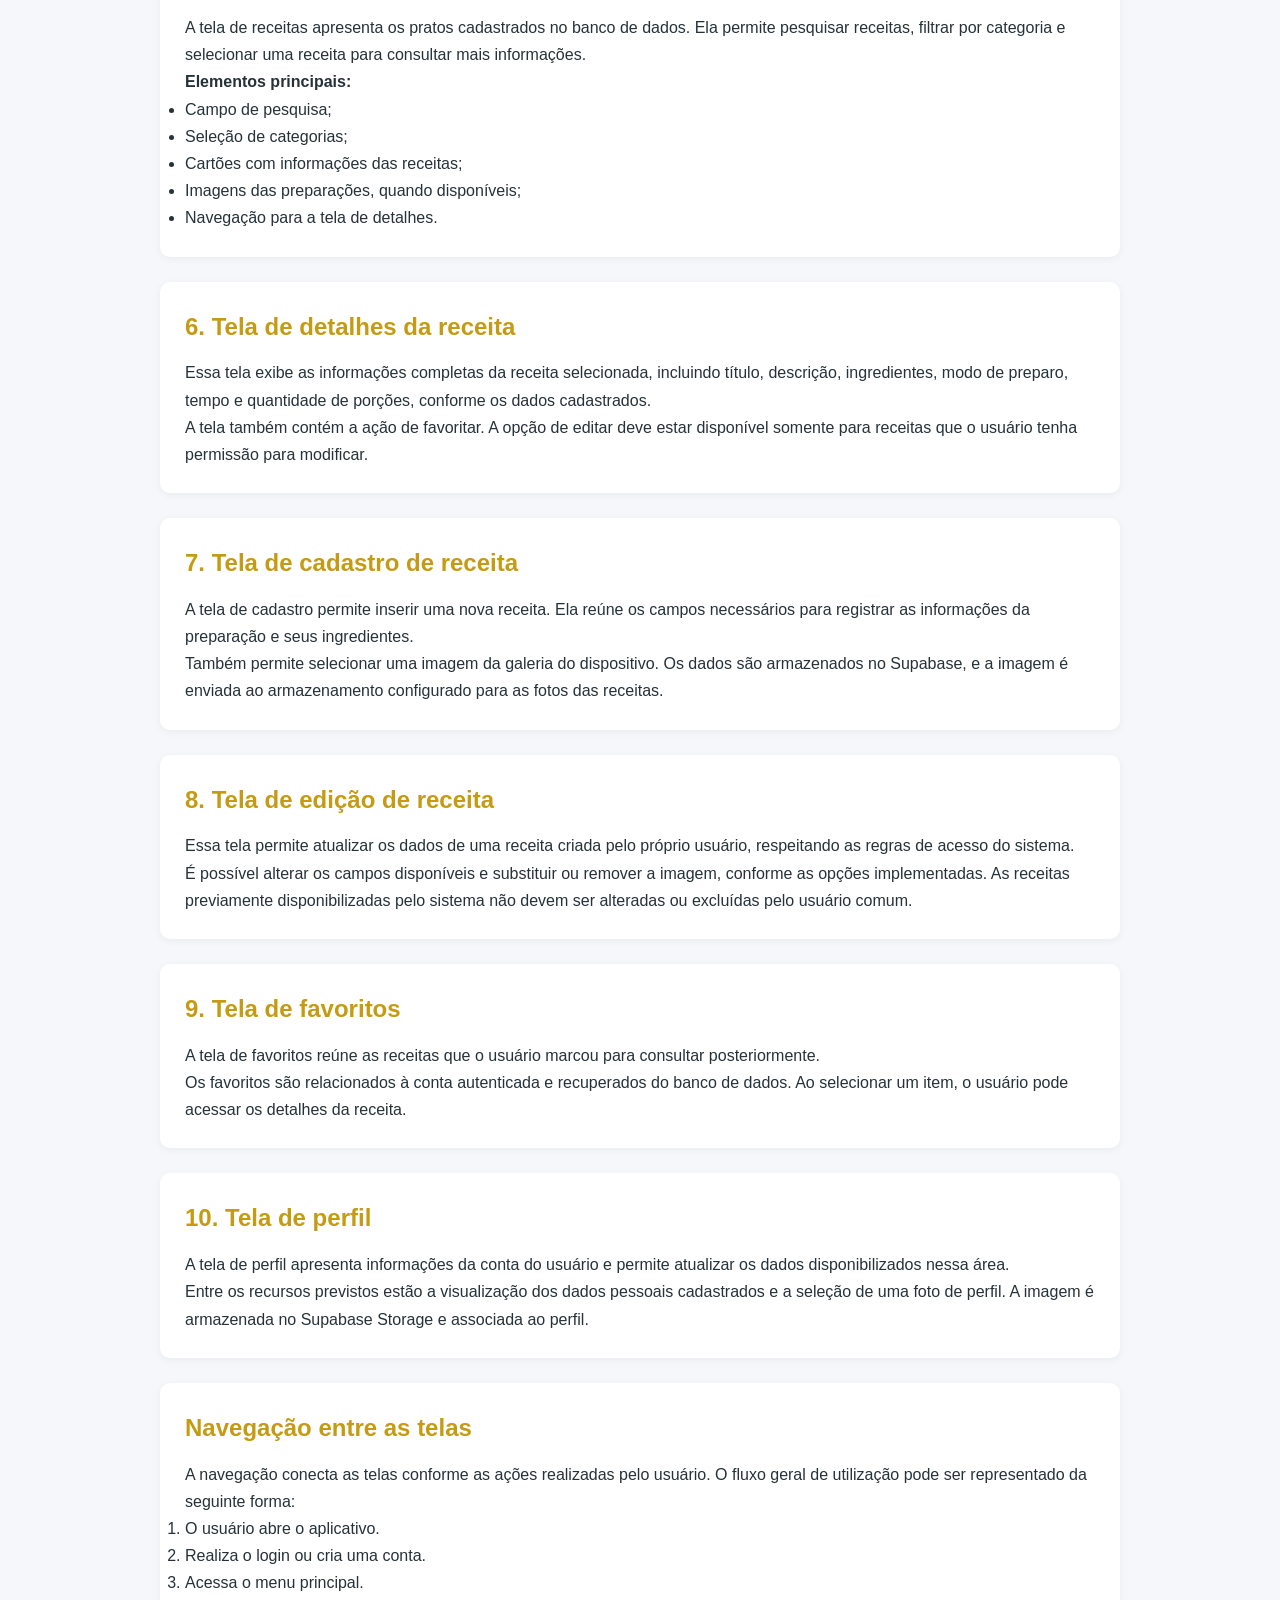
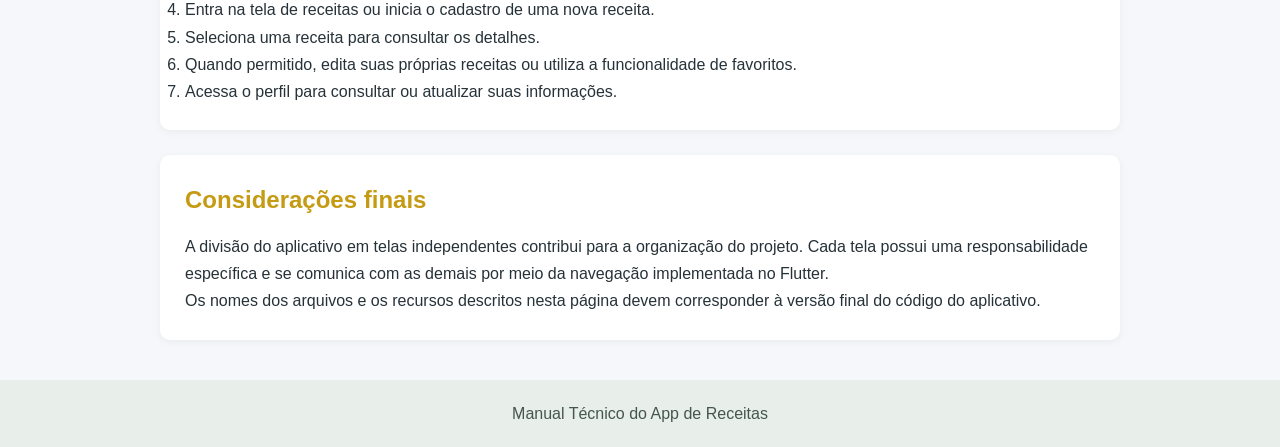
<file: paginas/paginas.html>
<!DOCTYPE html>
<html lang="pt-BR">
<head>
    <meta charset="UTF-8">
    <meta name="viewport" content="width=device-width, initial-scale=1.0">

    <title>Páginas do Aplicativo - Manual Técnico</title>

    <link rel="stylesheet" href="../css/style.css">
</head>

<body>

    <header>
        <img
            class="logo-cabecalho"
            src="../imagens/ReceitandoApp.png"
            alt="Logo do App de Receitas"
        >

        <div class="titulo-cabecalho">
            <h1>Manual Técnico</h1>
            <p>Documentação do App de Receitas</p>
        </div>
    </header>

    <nav>
        <a href="../index.html">Início</a>
        <a href="introducao.html">Introdução</a>
        <a href="tecnologias.html">Tecnologias</a>
        <a href="arquitetura.html">Arquitetura</a>
        <a href="banco-de-dados.html">Banco de Dados</a>
        <a href="funcionalidades.html">Funcionalidades</a>
        <a href="paginas.html">Páginas</a>
        <a href="seguranca.html">Segurança</a>
        <a href="sobre-criador.html">Sobre o criador</a>
    </nav>

    <main>

        <section>
            <h2>Organização das telas</h2>

            <p>
                O App de Receitas é dividido em diferentes telas,
                cada uma responsável por uma parte da experiência
                do usuário. Essa organização facilita a navegação
                e a manutenção do código.
            </p>

            <p>
                As telas são desenvolvidas com Flutter e utilizam
                widgets para construir elementos como botões,
                campos de texto, imagens, listas e barras de navegação.
            </p>
        </section>

        <section>
            <h2>1. Tela de login</h2>

            <p>
                A tela de login permite que um usuário já cadastrado
                entre em sua conta utilizando e-mail e senha.
            </p>

            <p>
                Os dados informados são enviados ao serviço de
                autenticação do Supabase. Quando a autenticação
                é bem-sucedida, o usuário pode acessar o menu principal.
            </p>

            <p><strong>Principais elementos:</strong></p>

            <ul>
                <li>Campo para e-mail;</li>
                <li>Campo para senha;</li>
                <li>Botão para entrar;</li>
                <li>Acesso ao cadastro;</li>
                <li>Opção de recuperação de senha.</li>
            </ul>
        </section>

        <section>
            <h2>2. Tela de cadastro</h2>

            <p>
                A tela de cadastro permite criar uma nova conta
                para utilizar o aplicativo.
            </p>

            <p>
                As informações preenchidas são encaminhadas ao
                Supabase Auth. Os dados complementares do perfil
                podem ser armazenados na tabela
                <code>profiles</code>, conforme a implementação
                do cadastro.
            </p>
        </section>

        <section>
            <h2>3. Tela de recuperação de senha</h2>

            <p>
                Essa tela permite solicitar a recuperação de acesso
                por meio de um e-mail. O processo depende das
                configurações de autenticação e dos redirecionamentos
                definidos no Supabase.
            </p>

            <p>
                Após receber o link de recuperação, o usuário pode
                ser encaminhado ao fluxo de definição de uma nova
                senha, conforme a configuração do aplicativo.
            </p>
        </section>

        <section>
            <h2>4. Menu principal</h2>

            <p>
                O menu principal é a tela apresentada após o acesso
                à conta. Ele serve como ponto de partida para navegar
                pelas principais áreas do sistema.
            </p>

            <p>
                Entre os acessos disponíveis na implementação estão
                a consulta de receitas e o cadastro de uma nova receita.
                Outras opções podem ser acessadas por suas respectivas
                telas quando estiverem integradas ao menu.
            </p>
        </section>

        <section>
            <h2>5. Tela de receitas</h2>

            <p>
                A tela de receitas apresenta os pratos cadastrados
                no banco de dados. Ela permite pesquisar receitas,
                filtrar por categoria e selecionar uma receita para
                consultar mais informações.
            </p>

            <p><strong>Elementos principais:</strong></p>

            <ul>
                <li>Campo de pesquisa;</li>
                <li>Seleção de categorias;</li>
                <li>Cartões com informações das receitas;</li>
                <li>Imagens das preparações, quando disponíveis;</li>
                <li>Navegação para a tela de detalhes.</li>
            </ul>
        </section>

        <section>
            <h2>6. Tela de detalhes da receita</h2>

            <p>
                Essa tela exibe as informações completas da receita
                selecionada, incluindo título, descrição, ingredientes,
                modo de preparo, tempo e quantidade de porções,
                conforme os dados cadastrados.
            </p>

            <p>
                A tela também contém a ação de favoritar. A opção
                de editar deve estar disponível somente para receitas
                que o usuário tenha permissão para modificar.
            </p>
        </section>

        <section>
            <h2>7. Tela de cadastro de receita</h2>

            <p>
                A tela de cadastro permite inserir uma nova receita.
                Ela reúne os campos necessários para registrar as
                informações da preparação e seus ingredientes.
            </p>

            <p>
                Também permite selecionar uma imagem da galeria
                do dispositivo. Os dados são armazenados no Supabase,
                e a imagem é enviada ao armazenamento configurado
                para as fotos das receitas.
            </p>
        </section>

        <section>
            <h2>8. Tela de edição de receita</h2>

            <p>
                Essa tela permite atualizar os dados de uma receita
                criada pelo próprio usuário, respeitando as regras
                de acesso do sistema.
            </p>

            <p>
                É possível alterar os campos disponíveis e substituir
                ou remover a imagem, conforme as opções implementadas.
                As receitas previamente disponibilizadas pelo sistema
                não devem ser alteradas ou excluídas pelo usuário comum.
            </p>
        </section>

        <section>
            <h2>9. Tela de favoritos</h2>

            <p>
                A tela de favoritos reúne as receitas que o usuário
                marcou para consultar posteriormente.
            </p>

            <p>
                Os favoritos são relacionados à conta autenticada
                e recuperados do banco de dados. Ao selecionar um
                item, o usuário pode acessar os detalhes da receita.
            </p>
        </section>

        <section>
            <h2>10. Tela de perfil</h2>

            <p>
                A tela de perfil apresenta informações da conta do
                usuário e permite atualizar os dados disponibilizados
                nessa área.
            </p>

            <p>
                Entre os recursos previstos estão a visualização
                dos dados pessoais cadastrados e a seleção de uma
                foto de perfil. A imagem é armazenada no Supabase
                Storage e associada ao perfil.
            </p>
        </section>

        <section>
            <h2>Navegação entre as telas</h2>

            <p>
                A navegação conecta as telas conforme as ações
                realizadas pelo usuário. O fluxo geral de utilização
                pode ser representado da seguinte forma:
            </p>

            <ol>
                <li>O usuário abre o aplicativo.</li>
                <li>Realiza o login ou cria uma conta.</li>
                <li>Acessa o menu principal.</li>
                <li>Entra na tela de receitas ou inicia o cadastro
                    de uma nova receita.</li>
                <li>Seleciona uma receita para consultar os detalhes.</li>
                <li>Quando permitido, edita suas próprias receitas
                    ou utiliza a funcionalidade de favoritos.</li>
                <li>Acessa o perfil para consultar ou atualizar
                    suas informações.</li>
            </ol>
        </section>

        <section>
            <h2>Considerações finais</h2>

            <p>
                A divisão do aplicativo em telas independentes
                contribui para a organização do projeto. Cada tela
                possui uma responsabilidade específica e se comunica
                com as demais por meio da navegação implementada
                no Flutter.
            </p>

            <p>
                Os nomes dos arquivos e os recursos descritos nesta
                página devem corresponder à versão final do código
                do aplicativo.
            </p>
        </section>

    </main>

    <footer>
        <p>Manual Técnico do App de Receitas</p>
    </footer>

</body>
</html>
</file>
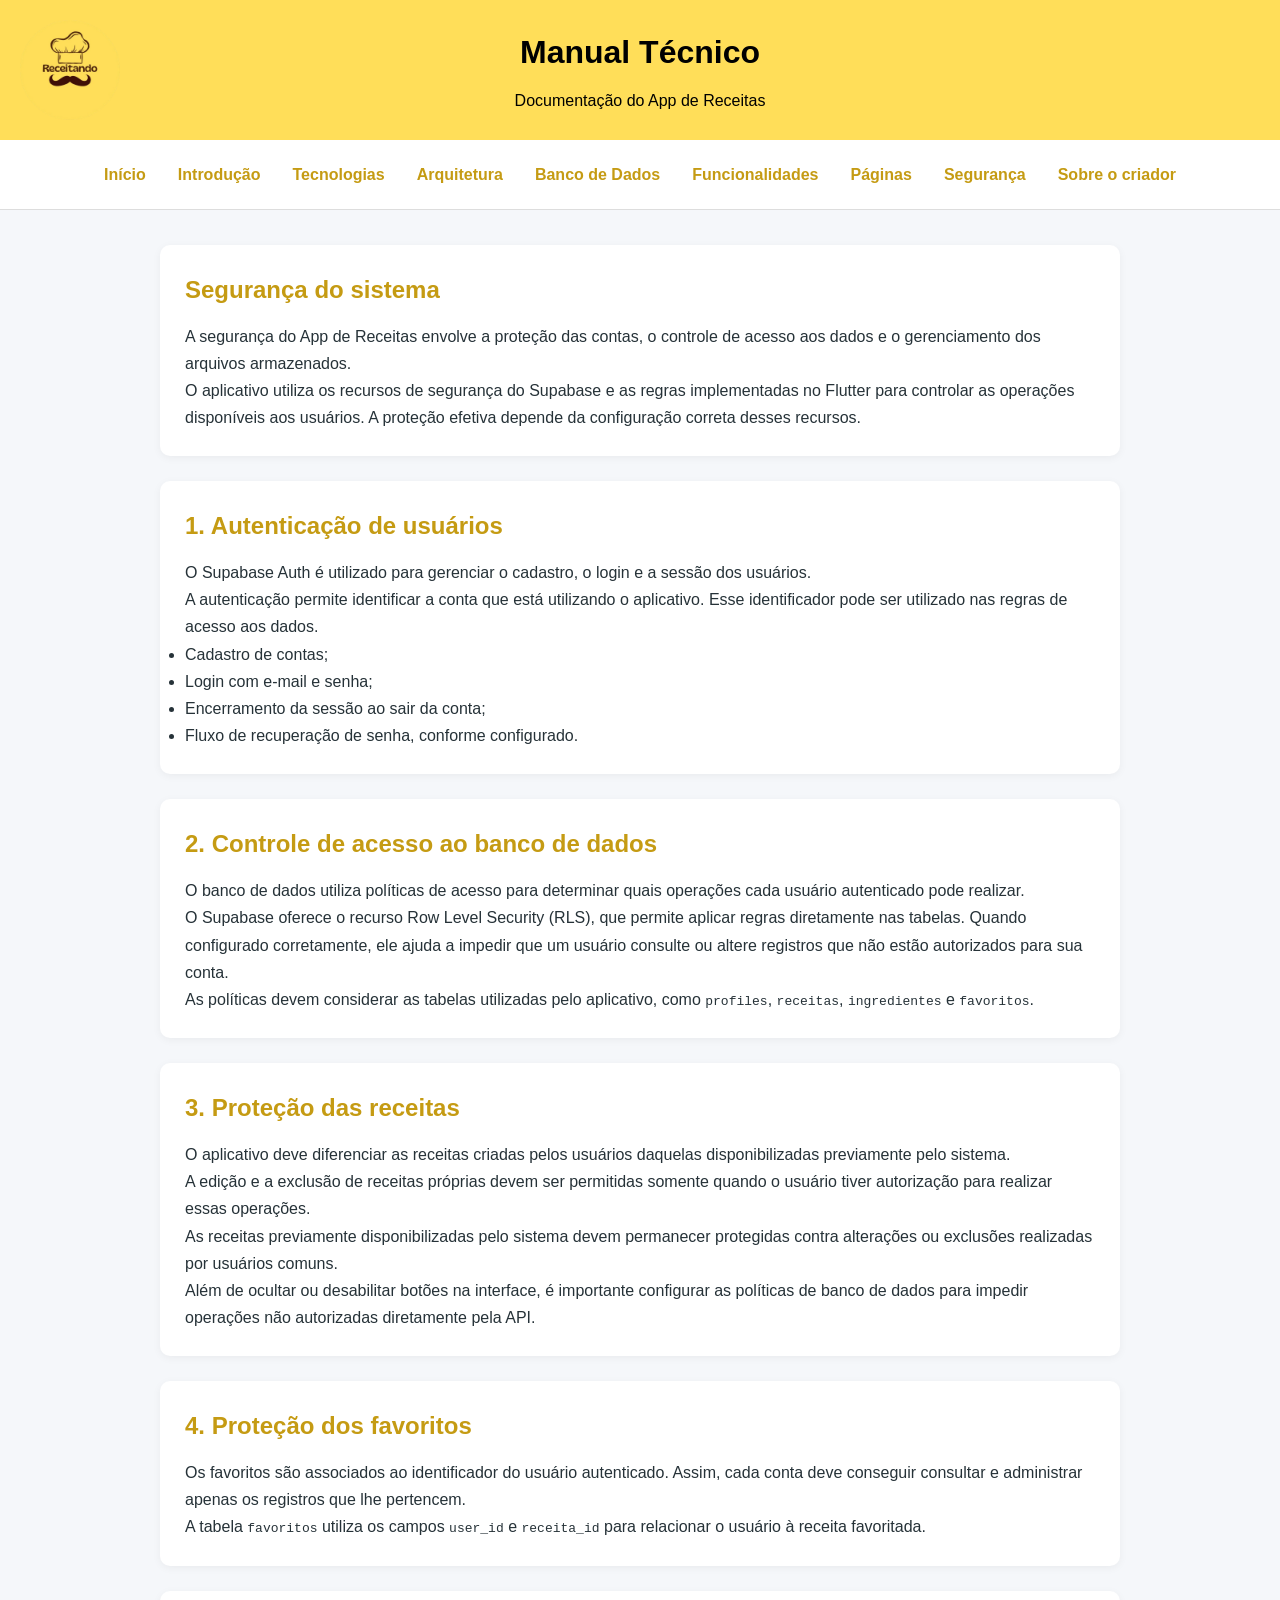
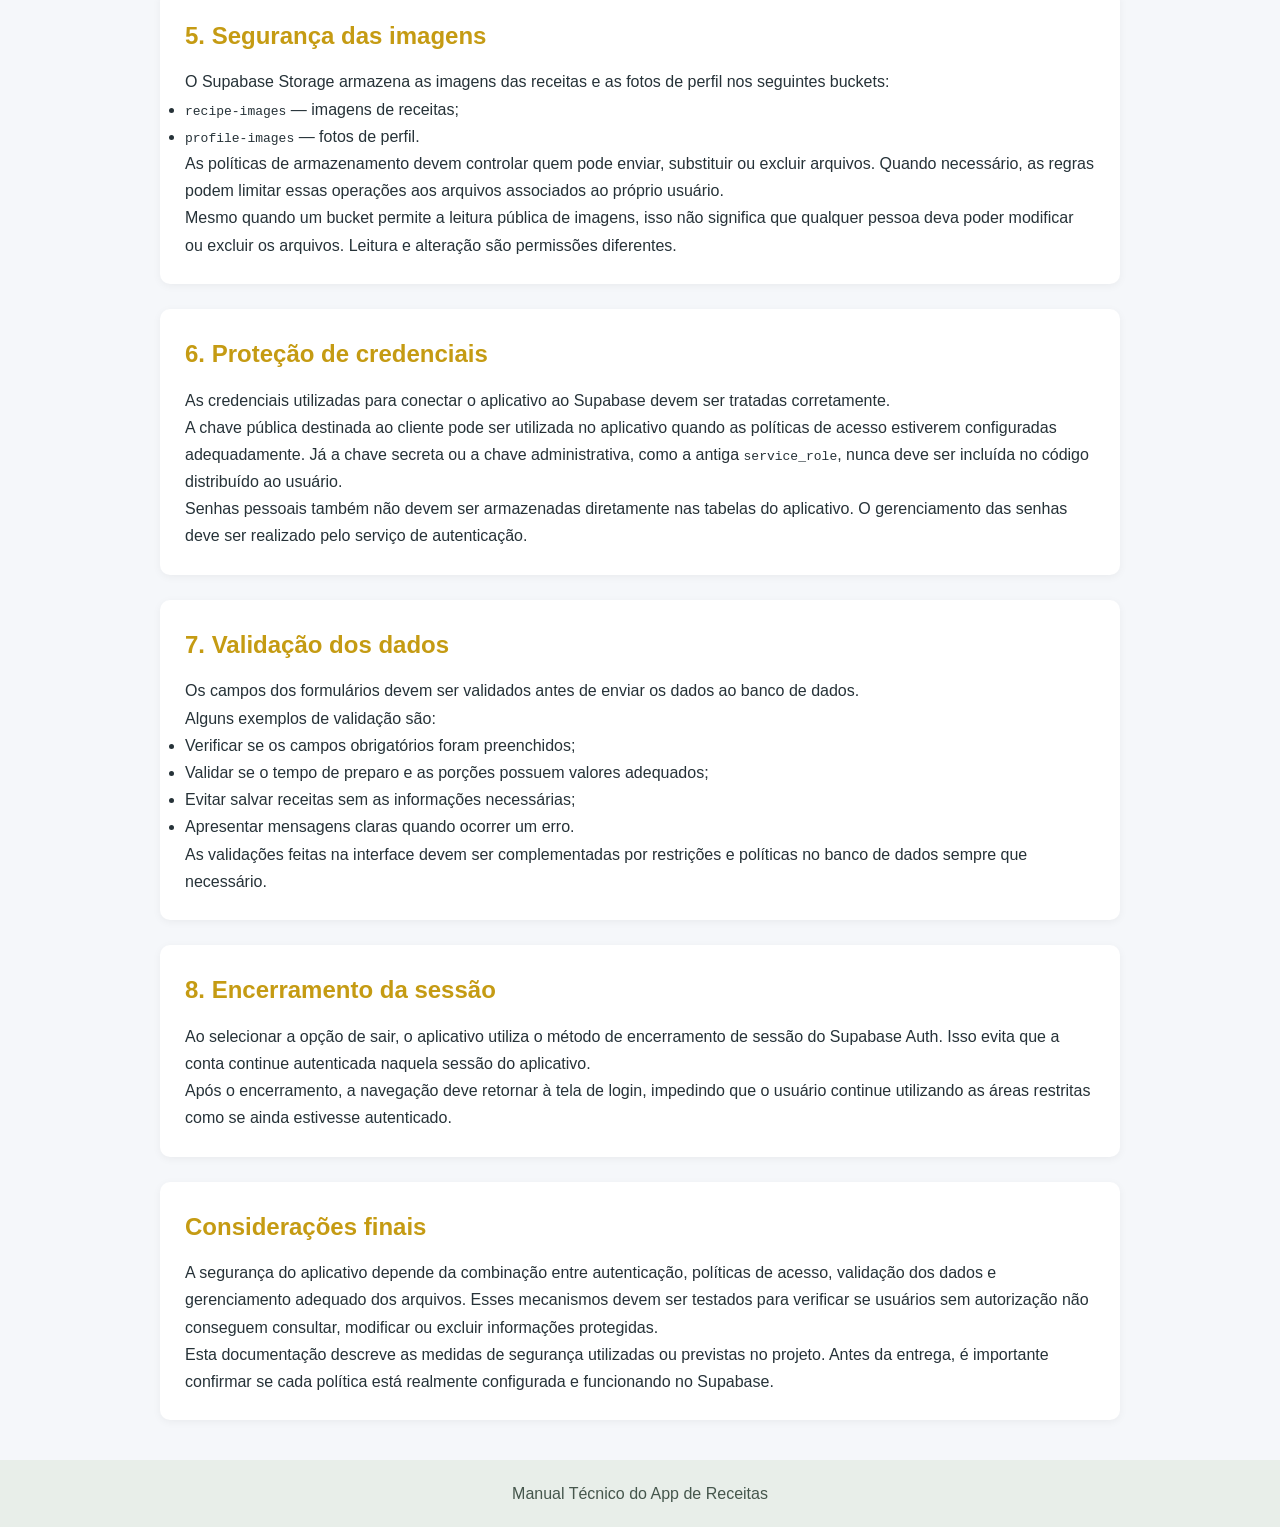
<file: paginas/seguranca.html>
<!DOCTYPE html>
<html lang="pt-BR">
<head>
    <meta charset="UTF-8">
    <meta name="viewport" content="width=device-width, initial-scale=1.0">

    <title>Segurança - Manual Técnico</title>

    <link rel="stylesheet" href="../css/style.css">
</head>

<body>

    <header>
        <img
            class="logo-cabecalho"
            src="../imagens/ReceitandoApp.png"
            alt="Logo do App de Receitas"
        >

        <div class="titulo-cabecalho">
            <h1>Manual Técnico</h1>
            <p>Documentação do App de Receitas</p>
        </div>
    </header>

    <nav>
        <a href="../index.html">Início</a>
        <a href="introducao.html">Introdução</a>
        <a href="tecnologias.html">Tecnologias</a>
        <a href="arquitetura.html">Arquitetura</a>
        <a href="banco-de-dados.html">Banco de Dados</a>
        <a href="funcionalidades.html">Funcionalidades</a>
        <a href="paginas.html">Páginas</a>
        <a href="seguranca.html">Segurança</a>
        <a href="sobre-criador.html">Sobre o criador</a>
    </nav>

    <main>

        <section>
            <h2>Segurança do sistema</h2>

            <p>
                A segurança do App de Receitas envolve a proteção
                das contas, o controle de acesso aos dados e o
                gerenciamento dos arquivos armazenados.
            </p>

            <p>
                O aplicativo utiliza os recursos de segurança do
                Supabase e as regras implementadas no Flutter para
                controlar as operações disponíveis aos usuários.
                A proteção efetiva depende da configuração correta
                desses recursos.
            </p>
        </section>

        <section>
            <h2>1. Autenticação de usuários</h2>

            <p>
                O Supabase Auth é utilizado para gerenciar o cadastro,
                o login e a sessão dos usuários.
            </p>

            <p>
                A autenticação permite identificar a conta que está
                utilizando o aplicativo. Esse identificador pode ser
                utilizado nas regras de acesso aos dados.
            </p>

            <ul>
                <li>Cadastro de contas;</li>
                <li>Login com e-mail e senha;</li>
                <li>Encerramento da sessão ao sair da conta;</li>
                <li>Fluxo de recuperação de senha, conforme configurado.</li>
            </ul>
        </section>

        <section>
            <h2>2. Controle de acesso ao banco de dados</h2>

            <p>
                O banco de dados utiliza políticas de acesso para
                determinar quais operações cada usuário autenticado
                pode realizar.
            </p>

            <p>
                O Supabase oferece o recurso Row Level Security (RLS),
                que permite aplicar regras diretamente nas tabelas.
                Quando configurado corretamente, ele ajuda a impedir
                que um usuário consulte ou altere registros que não
                estão autorizados para sua conta.
            </p>

            <p>
                As políticas devem considerar as tabelas utilizadas
                pelo aplicativo, como <code>profiles</code>,
                <code>receitas</code>, <code>ingredientes</code> e
                <code>favoritos</code>.
            </p>
        </section>

        <section>
            <h2>3. Proteção das receitas</h2>

            <p>
                O aplicativo deve diferenciar as receitas criadas
                pelos usuários daquelas disponibilizadas previamente
                pelo sistema.
            </p>

            <p>
                A edição e a exclusão de receitas próprias devem
                ser permitidas somente quando o usuário tiver
                autorização para realizar essas operações.
            </p>

            <p>
                As receitas previamente disponibilizadas pelo sistema
                devem permanecer protegidas contra alterações ou
                exclusões realizadas por usuários comuns.
            </p>

            <p>
                Além de ocultar ou desabilitar botões na interface,
                é importante configurar as políticas de banco de dados
                para impedir operações não autorizadas diretamente
                pela API.
            </p>
        </section>

        <section>
            <h2>4. Proteção dos favoritos</h2>

            <p>
                Os favoritos são associados ao identificador do
                usuário autenticado. Assim, cada conta deve conseguir
                consultar e administrar apenas os registros que
                lhe pertencem.
            </p>

            <p>
                A tabela <code>favoritos</code> utiliza os campos
                <code>user_id</code> e <code>receita_id</code> para
                relacionar o usuário à receita favoritada.
            </p>
        </section>

        <section>
            <h2>5. Segurança das imagens</h2>

            <p>
                O Supabase Storage armazena as imagens das receitas
                e as fotos de perfil nos seguintes buckets:
            </p>

            <ul>
                <li><code>recipe-images</code> — imagens de receitas;</li>
                <li><code>profile-images</code> — fotos de perfil.</li>
            </ul>

            <p>
                As políticas de armazenamento devem controlar quem
                pode enviar, substituir ou excluir arquivos.
                Quando necessário, as regras podem limitar essas
                operações aos arquivos associados ao próprio usuário.
            </p>

            <p>
                Mesmo quando um bucket permite a leitura pública
                de imagens, isso não significa que qualquer pessoa
                deva poder modificar ou excluir os arquivos.
                Leitura e alteração são permissões diferentes.
            </p>
        </section>

        <section>
            <h2>6. Proteção de credenciais</h2>

            <p>
                As credenciais utilizadas para conectar o aplicativo
                ao Supabase devem ser tratadas corretamente.
            </p>

            <p>
                A chave pública destinada ao cliente pode ser utilizada
                no aplicativo quando as políticas de acesso estiverem
                configuradas adequadamente. Já a chave secreta ou
                a chave administrativa, como a antiga
                <code>service_role</code>, nunca deve ser incluída
                no código distribuído ao usuário.
            </p>

            <p>
                Senhas pessoais também não devem ser armazenadas
                diretamente nas tabelas do aplicativo. O gerenciamento
                das senhas deve ser realizado pelo serviço de
                autenticação.
            </p>
        </section>

        <section>
            <h2>7. Validação dos dados</h2>

            <p>
                Os campos dos formulários devem ser validados antes
                de enviar os dados ao banco de dados.
            </p>

            <p>Alguns exemplos de validação são:</p>

            <ul>
                <li>Verificar se os campos obrigatórios foram preenchidos;</li>
                <li>Validar se o tempo de preparo e as porções possuem
                    valores adequados;</li>
                <li>Evitar salvar receitas sem as informações necessárias;</li>
                <li>Apresentar mensagens claras quando ocorrer um erro.</li>
            </ul>

            <p>
                As validações feitas na interface devem ser
                complementadas por restrições e políticas no banco
                de dados sempre que necessário.
            </p>
        </section>

        <section>
            <h2>8. Encerramento da sessão</h2>

            <p>
                Ao selecionar a opção de sair, o aplicativo utiliza
                o método de encerramento de sessão do Supabase Auth.
                Isso evita que a conta continue autenticada naquela
                sessão do aplicativo.
            </p>

            <p>
                Após o encerramento, a navegação deve retornar à
                tela de login, impedindo que o usuário continue
                utilizando as áreas restritas como se ainda estivesse
                autenticado.
            </p>
        </section>

        <section>
            <h2>Considerações finais</h2>

            <p>
                A segurança do aplicativo depende da combinação
                entre autenticação, políticas de acesso, validação
                dos dados e gerenciamento adequado dos arquivos.
                Esses mecanismos devem ser testados para verificar
                se usuários sem autorização não conseguem consultar,
                modificar ou excluir informações protegidas.
            </p>

            <p>
                Esta documentação descreve as medidas de segurança
                utilizadas ou previstas no projeto. Antes da entrega,
                é importante confirmar se cada política está realmente
                configurada e funcionando no Supabase.
            </p>
        </section>

    </main>

    <footer>
        <p>Manual Técnico do App de Receitas</p>
    </footer>

</body>
</html>
</file>
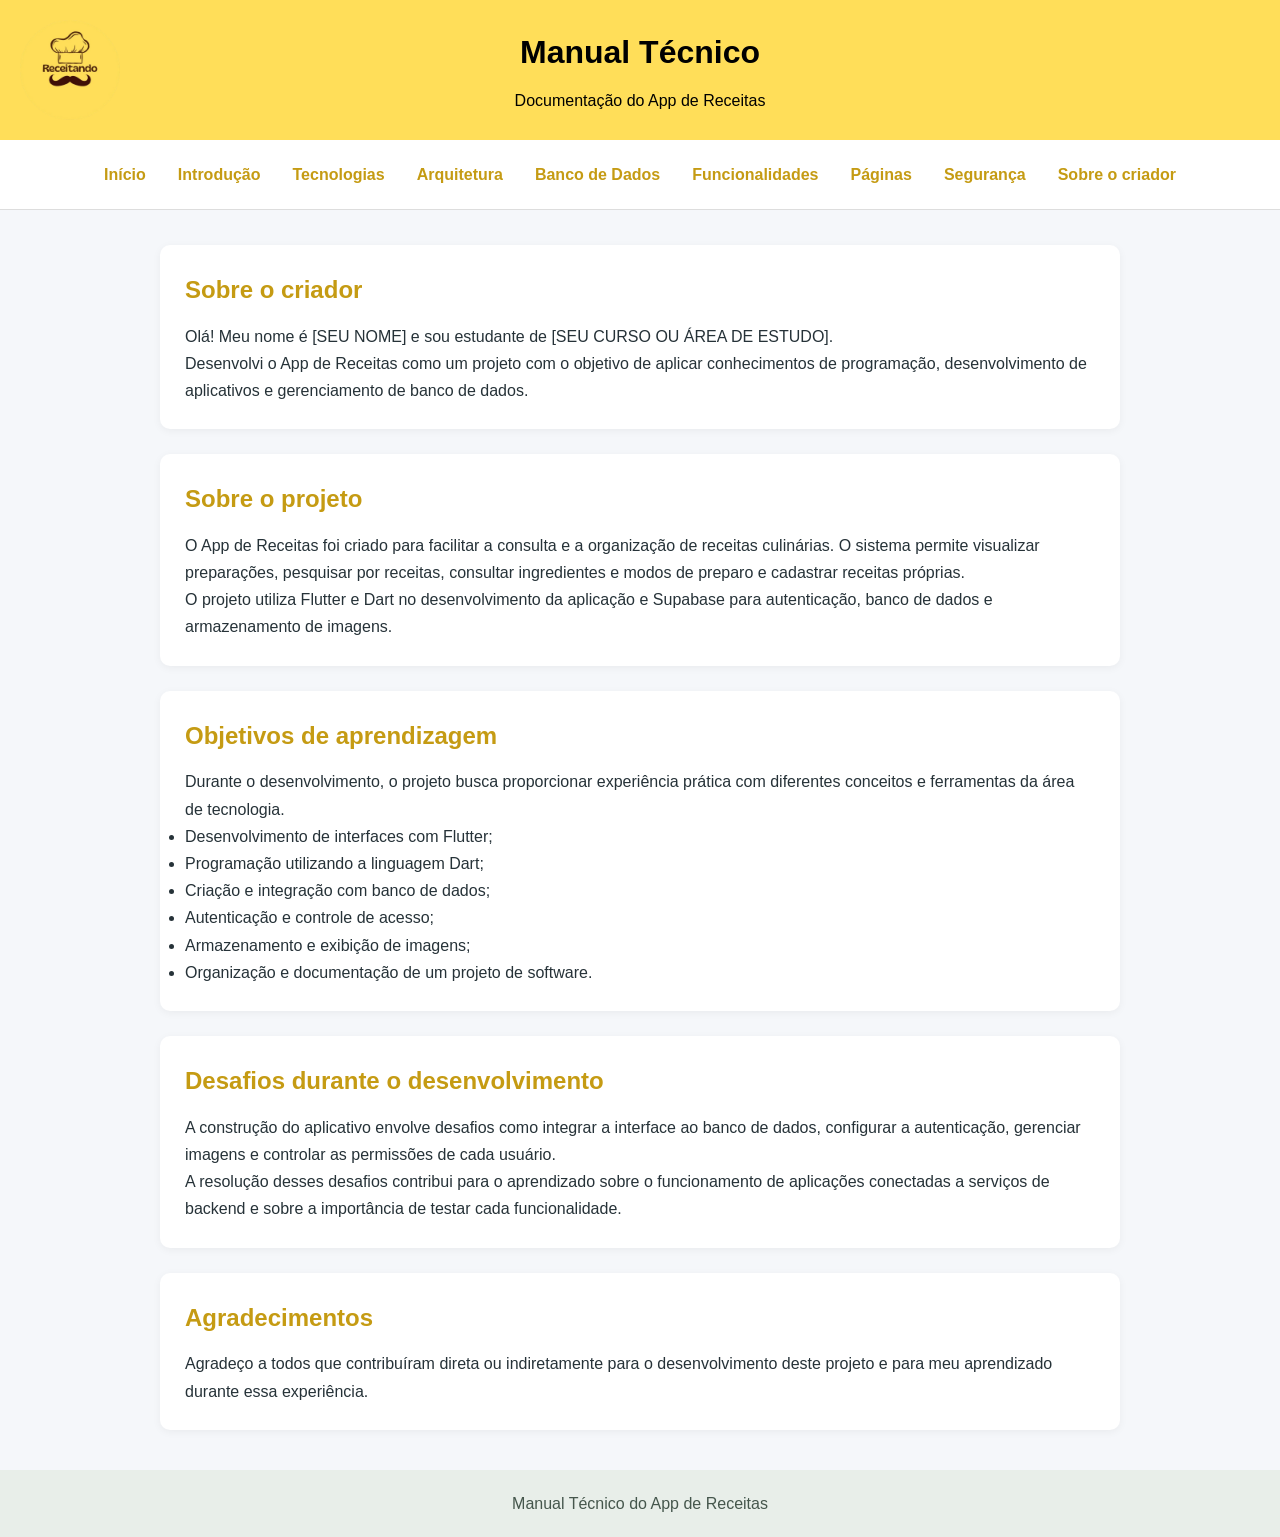
<file: paginas/sobre-criador.html>
<!DOCTYPE html>
<html lang="pt-BR">
<head>
    <meta charset="UTF-8">
    <meta name="viewport" content="width=device-width, initial-scale=1.0">

    <title>Sobre o Criador - Manual Técnico</title>

    <link rel="stylesheet" href="../css/style.css">
</head>

<body>

    <header>
        <img
            class="logo-cabecalho"
            src="../imagens/ReceitandoApp.png"
            alt="Logo do App de Receitas"
        >

        <div class="titulo-cabecalho">
            <h1>Manual Técnico</h1>
            <p>Documentação do App de Receitas</p>
        </div>
    </header>

    <nav>
        <a href="../index.html">Início</a>
        <a href="introducao.html">Introdução</a>
        <a href="tecnologias.html">Tecnologias</a>
        <a href="arquitetura.html">Arquitetura</a>
        <a href="banco-de-dados.html">Banco de Dados</a>
        <a href="funcionalidades.html">Funcionalidades</a>
        <a href="paginas.html">Páginas</a>
        <a href="seguranca.html">Segurança</a>
        <a href="sobre-criador.html">Sobre o criador</a>
    </nav>

    <main>

        <section>
            <h2>Sobre o criador</h2>

            <p>
                Olá! Meu nome é [SEU NOME] e sou estudante de
                [SEU CURSO OU ÁREA DE ESTUDO].
            </p>

            <p>
                Desenvolvi o App de Receitas como um projeto com
                o objetivo de aplicar conhecimentos de programação,
                desenvolvimento de aplicativos e gerenciamento
                de banco de dados.
            </p>
        </section>

        <section>
            <h2>Sobre o projeto</h2>

            <p>
                O App de Receitas foi criado para facilitar a consulta
                e a organização de receitas culinárias. O sistema
                permite visualizar preparações, pesquisar por receitas,
                consultar ingredientes e modos de preparo e cadastrar
                receitas próprias.
            </p>

            <p>
                O projeto utiliza Flutter e Dart no desenvolvimento
                da aplicação e Supabase para autenticação, banco
                de dados e armazenamento de imagens.
            </p>
        </section>

        <section>
            <h2>Objetivos de aprendizagem</h2>

            <p>
                Durante o desenvolvimento, o projeto busca proporcionar
                experiência prática com diferentes conceitos e ferramentas
                da área de tecnologia.
            </p>

            <ul>
                <li>Desenvolvimento de interfaces com Flutter;</li>
                <li>Programação utilizando a linguagem Dart;</li>
                <li>Criação e integração com banco de dados;</li>
                <li>Autenticação e controle de acesso;</li>
                <li>Armazenamento e exibição de imagens;</li>
                <li>Organização e documentação de um projeto de software.</li>
            </ul>
        </section>

        <section>
            <h2>Desafios durante o desenvolvimento</h2>

            <p>
                A construção do aplicativo envolve desafios como
                integrar a interface ao banco de dados, configurar
                a autenticação, gerenciar imagens e controlar as
                permissões de cada usuário.
            </p>

            <p>
                A resolução desses desafios contribui para o
                aprendizado sobre o funcionamento de aplicações
                conectadas a serviços de backend e sobre a importância
                de testar cada funcionalidade.
            </p>
        </section>

        <section>
            <h2>Agradecimentos</h2>

            <p>
                Agradeço a todos que contribuíram direta ou
                indiretamente para o desenvolvimento deste projeto
                e para meu aprendizado durante essa experiência.
            </p>
        </section>

    </main>

    <footer>
        <p>Manual Técnico do App de Receitas</p>
    </footer>

</body>
</html>
</file>
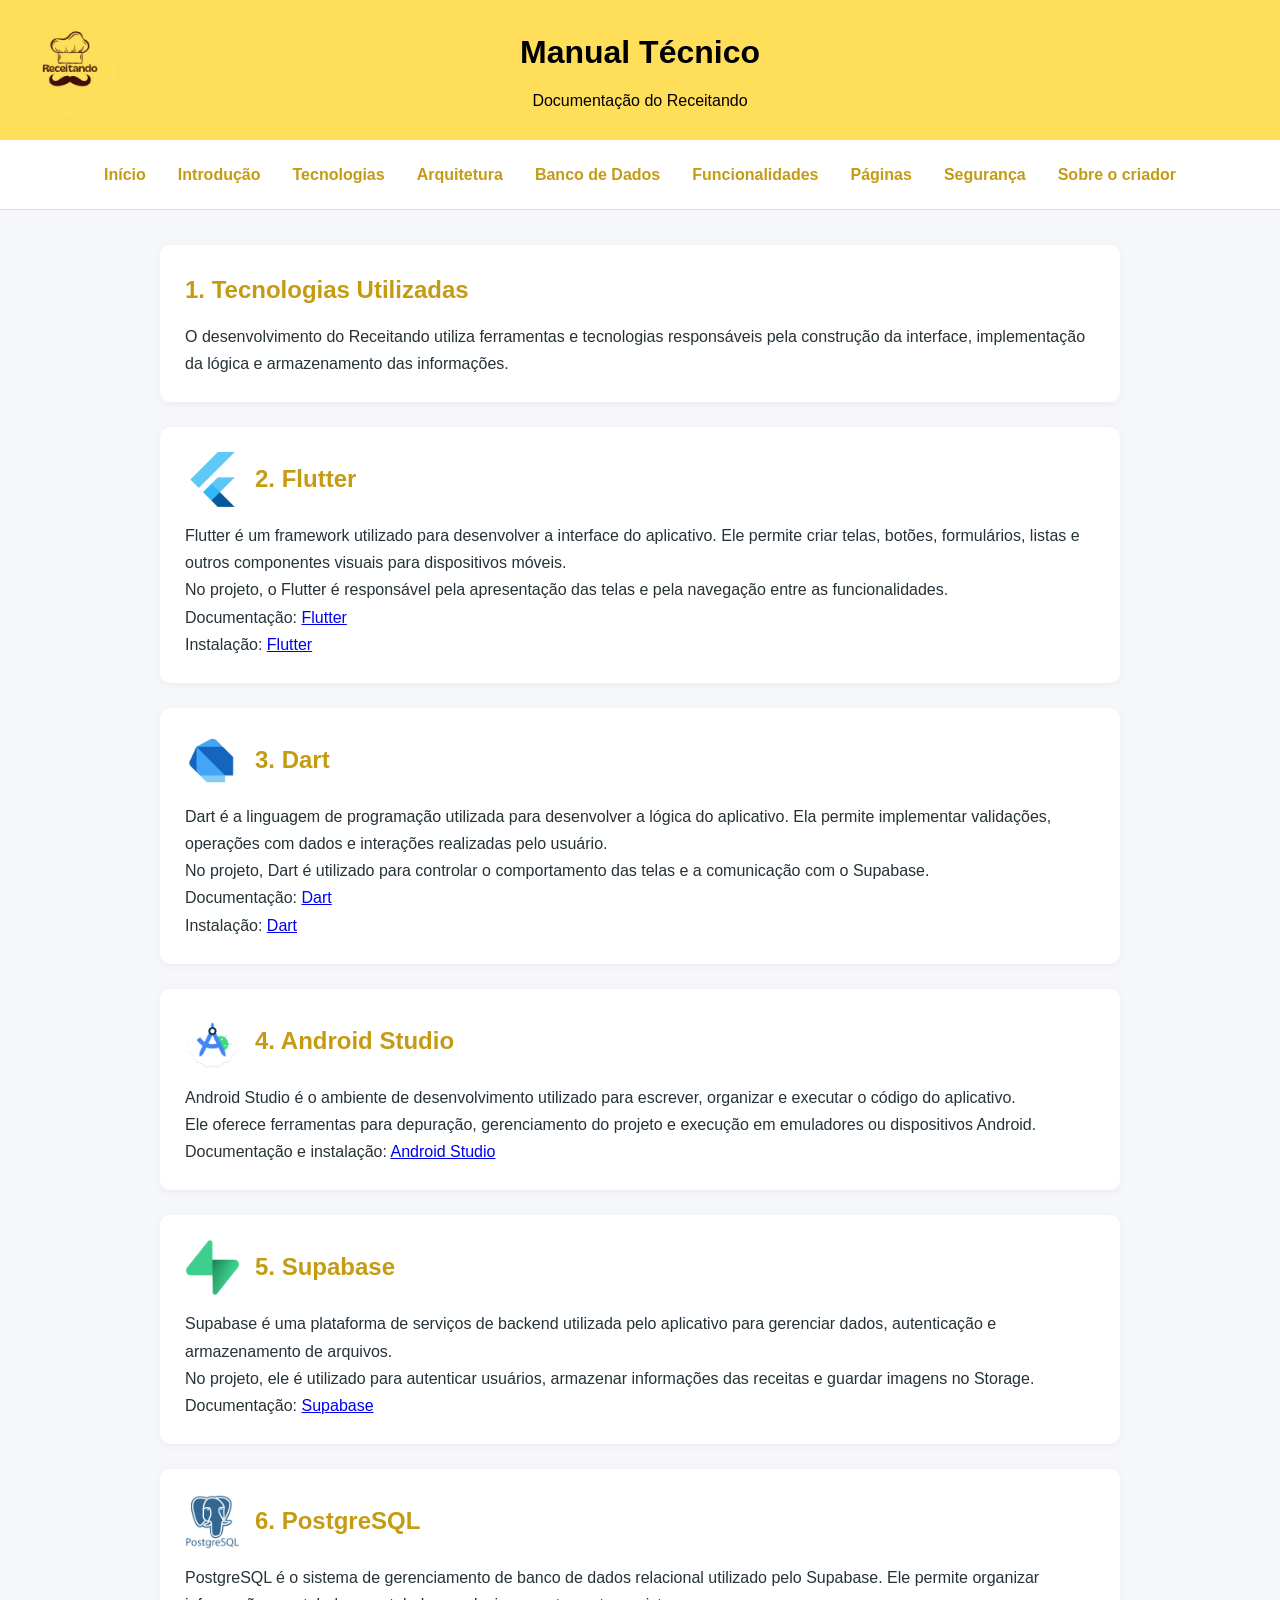
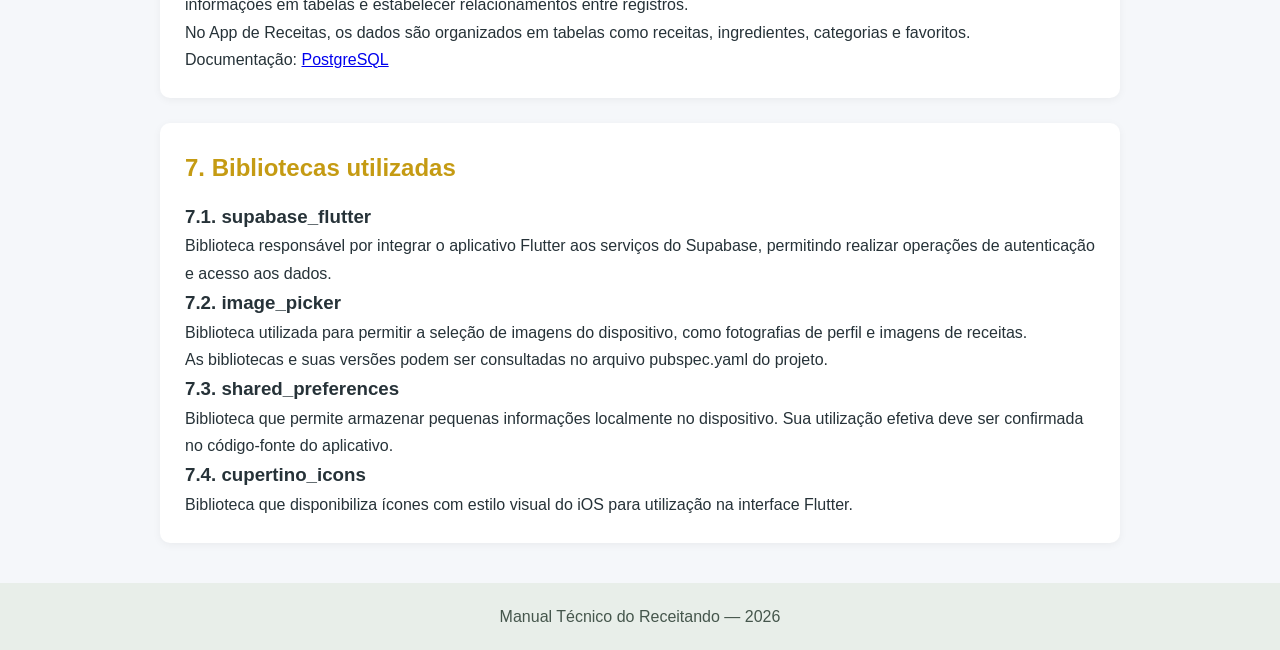
<file: paginas/tecnologias.html>
<!DOCTYPE html>
<html lang="pt-BR">
<head>
    <meta charset="UTF-8">
    <meta name="viewport" content="width=device-width, initial-scale=1.0">

    <title>Tecnologias | Manual Técnico</title>

    <link rel="stylesheet" href="../css/style.css">
</head>
<body>

    <header>
        <img class="logo-cabecalho"
             src="../imagens/ReceitandoApp.png"
             alt="Logo do Receitando">

        <div class="titulo-cabecalho">
            <h1>Manual Técnico</h1>
            <p>Documentação do Receitando</p>
        </div>
    </header>

    <nav>
        <a href="../index.html">Início</a>
        <a href="introducao.html">Introdução</a>
        <a href="tecnologias.html">Tecnologias</a>
        <a href="arquitetura.html">Arquitetura</a>
        <a href="banco-de-dados.html">Banco de Dados</a>
        <a href="funcionalidades.html">Funcionalidades</a>
        <a href="paginas.html">Páginas</a>
        <a href="seguranca.html">Segurança</a>
        <a href="sobre-criador.html">Sobre o criador</a>
    </nav>

    <main>
        <section>
            <h2>1. Tecnologias Utilizadas</h2>

            <p>
                O desenvolvimento do Receitando utiliza
                ferramentas e tecnologias responsáveis pela
                construção da interface, implementação da lógica
                e armazenamento das informações.
            </p>
        </section>

        <section>
            
            <div class="titulo-tecnologia">
                <img class="logo-tecnologia" src="../imagens/logos/flutter.png" alt="Logo do Flutter">
                <h2>2. Flutter</h2>
            </div>


            <p>
                Flutter é um framework utilizado para desenvolver
                a interface do aplicativo. Ele permite criar telas,
                botões, formulários, listas e outros componentes
                visuais para dispositivos móveis.
            </p>

            <p>
                No projeto, o Flutter é responsável pela
                apresentação das telas e pela navegação
                entre as funcionalidades.
            </p>

            <p>
                Documentação:
                <a href="https://docs.flutter.dev/" target="_blank"
                   rel="noopener noreferrer">
                    Flutter
                </a>
            </p>
            <p>
                Instalação:
                <a href="https://flutter.dev/" target="_blank"
                    rel="noopener noreferrer">
                    Flutter
                </a>
            </p>
        </section>

        <section>
            
            <div class="titulo-tecnologia">
                <img class="logo-tecnologia" src="../imagens/logos/dart.jpg" alt="Logo da linguagem Dart">

                <h2>3. Dart</h2>
            </div>

            <p>
                Dart é a linguagem de programação utilizada
                para desenvolver a lógica do aplicativo.
                Ela permite implementar validações, operações
                com dados e interações realizadas pelo usuário.
            </p>

            <p>
                No projeto, Dart é utilizado para controlar
                o comportamento das telas e a comunicação
                com o Supabase.
            </p>

            <p>
                Documentação:
                <a href="https://dart.dev/guides"
                   target="_blank" rel="noopener noreferrer">
                    Dart
                </a>
            </p>
            <p>
                Instalação:
                <a href="https://dart.dev/get-dart" target="_blank"
                    rel="noopener noreferrer">
                    Dart
                </a>
            </p>
        </section>

        <section>
            
            <div class="titulo-tecnologia">
                <img class="logo-tecnologia" src="../imagens/logos/androidstudio.webp" alt="Logo do Android Studio">

                <h2>4. Android Studio</h2>
            </div>


            <p>
                Android Studio é o ambiente de desenvolvimento
                utilizado para escrever, organizar e executar
                o código do aplicativo.
            </p>

            <p>
                Ele oferece ferramentas para depuração,
                gerenciamento do projeto e execução em
                emuladores ou dispositivos Android.
            </p>

            <p>
                Documentação e instalação:
                <a href="https://developer.android.com/studio"
                   target="_blank" rel="noopener noreferrer">
                    Android Studio
                </a>
            </p>
        </section>

        <section>
            
            <div class="titulo-tecnologia">
                <img class="logo-tecnologia" src="../imagens/logos/supabase.webp" alt="Logo do Supabase">

                <h2>5. Supabase</h2>
            </div>


            <p>
                Supabase é uma plataforma de serviços de backend
                utilizada pelo aplicativo para gerenciar dados,
                autenticação e armazenamento de arquivos.
            </p>

            <p>
                No projeto, ele é utilizado para autenticar
                usuários, armazenar informações das receitas
                e guardar imagens no Storage.
            </p>

            <p>
                Documentação:
                <a href="https://supabase.com/docs"
                   target="_blank" rel="noopener noreferrer">
                    Supabase
                </a>
            </p>
        </section>

        <section>
            
            <div class="titulo-tecnologia">
                <img class="logo-tecnologia" src="../imagens/logos/postgresql.webp" alt="Logo do PostgreSQL">

                <h2>6. PostgreSQL</h2>
            </div>

            <p>
                PostgreSQL é o sistema de gerenciamento de banco
                de dados relacional utilizado pelo Supabase.
                Ele permite organizar informações em tabelas
                e estabelecer relacionamentos entre registros.
            </p>

            <p>
                No App de Receitas, os dados são organizados
                em tabelas como receitas, ingredientes,
                categorias e favoritos.
            </p>

            <p>
                Documentação:
                <a href="https://www.postgresql.org/docs/"
                   target="_blank" rel="noopener noreferrer">
                    PostgreSQL
                </a>
            </p>
        </section>

        <section>
            <h2>7. Bibliotecas utilizadas</h2>

            <h3>7.1. supabase_flutter</h3>

            <p>
                Biblioteca responsável por integrar o aplicativo
                Flutter aos serviços do Supabase, permitindo
                realizar operações de autenticação e acesso
                aos dados.
            </p>

            <h3>7.2. image_picker</h3>

            <p>
                Biblioteca utilizada para permitir a seleção
                de imagens do dispositivo, como fotografias
                de perfil e imagens de receitas.
            </p>

            <p>
                As bibliotecas e suas versões podem ser
                consultadas no arquivo pubspec.yaml do projeto.
            </p>

            <h3>7.3. shared_preferences</h3>

            <p>
                Biblioteca que permite armazenar pequenas informações
                localmente no dispositivo. Sua utilização efetiva deve
                ser confirmada no código-fonte do aplicativo.
            </p>

            <h3>7.4. cupertino_icons</h3>

            <p>
                Biblioteca que disponibiliza ícones com estilo visual
                do iOS para utilização na interface Flutter.
            </p>
        </section>
    </main>

    <footer>
        <p>Manual Técnico do Receitando — 2026</p>
    </footer>

</body>
</html>
</file>
<file: css/style.css>
* {
    margin: 0;
    padding: 0;
    box-sizing: border-box;
}

body {
    font-family: Arial, sans-serif;
    background-color: #f5f7fa;
    color: #263238;
    line-height: 1.7;
}

/* Cabeçalho */

header {
    background-color: #ffde59;
    color: black;
    padding: 25px 20px;
    text-align: center;
    position: relative;
}

.logo-cabecalho {
    position: absolute;
    left: 20px;
    top: 50%;
    transform: translateY(-50%);

    width: 100px;
    height: 100px;
    object-fit: contain;
}

.titulo-cabecalho h1 {
    font-size: 32px;
    margin-bottom: 8px;
}

.titulo-cabecalho p {
    margin: 0;
}

@media (max-width: 500px) {
    .logo-cabecalho {
        width: 45px;
        height: 45px;
        left: 10px;
    }

    .titulo-cabecalho h1 {
        font-size: 24px;
    }
}


header h1 {
    font-size: 32px;
    margin-bottom: 8px;
}

/* Navegação */
nav {
    background-color: #ffffff;
    padding: 15px;
    display: flex;
    justify-content: center;
    flex-wrap: wrap;
    gap: 12px;
    border-bottom: 1px solid #dddddd;
}

nav a {
    color: #c59b13;
    text-decoration: none;
    font-weight: bold;
    padding: 6px 10px;
}

nav a:hover {
    color: #3b9871;
    text-decoration: underline;
}

/* Conteúdo principal */
main {
    max-width: 1000px;
    margin: 35px auto;
    padding: 0 20px;
}

section {
    background-color: white;
    margin-bottom: 25px;
    padding: 25px;
    border-radius: 10px;
    box-shadow: 0 2px 8px #0000000d;
}

section h2 {
    color: #c59b13;
    margin-bottom: 12px;
}


/* Logo ao lado do título da tecnologia */
.titulo-tecnologia {
    display: flex;
    align-items: center;
    gap: 15px;
    margin-bottom: 15px;
}

.logo-tecnologia {
    width: 55px;
    height: 55px;
    object-fit: contain;
    flex-shrink: 0;
}

.titulo-tecnologia h2,
.titulo-tecnologia h3 {
    margin: 0;
}


/* Rodapé */
footer {
    background-color: #e8eee9;
    color: #45564c;
    text-align: center;
    padding: 20px;
    margin-top: 40px;
}

/* Só para o preview */
@media (max-width: 600px) {
    header h1 {
        font-size: 25px;
    }

    nav {
        flex-direction: column;
        align-items: center;
    }

    main {
        margin: 20px auto;
    }
}
</file>
